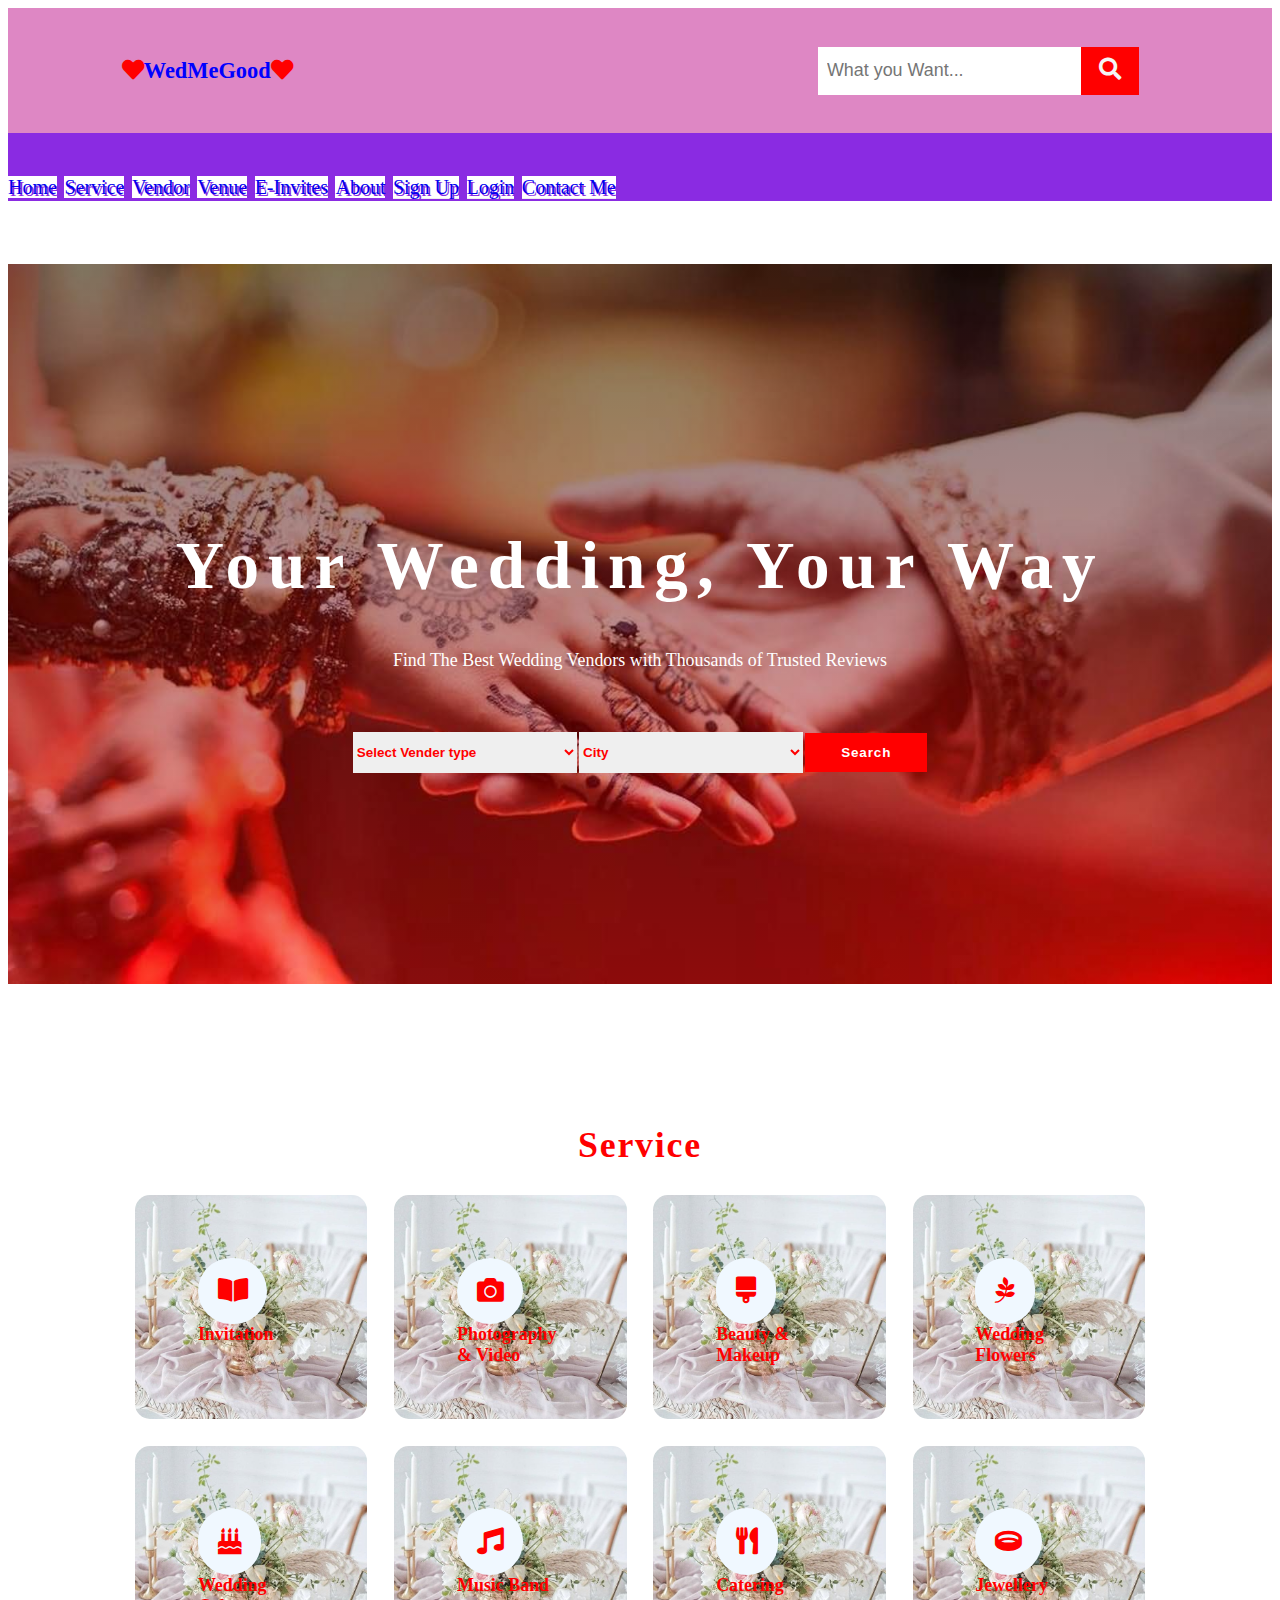
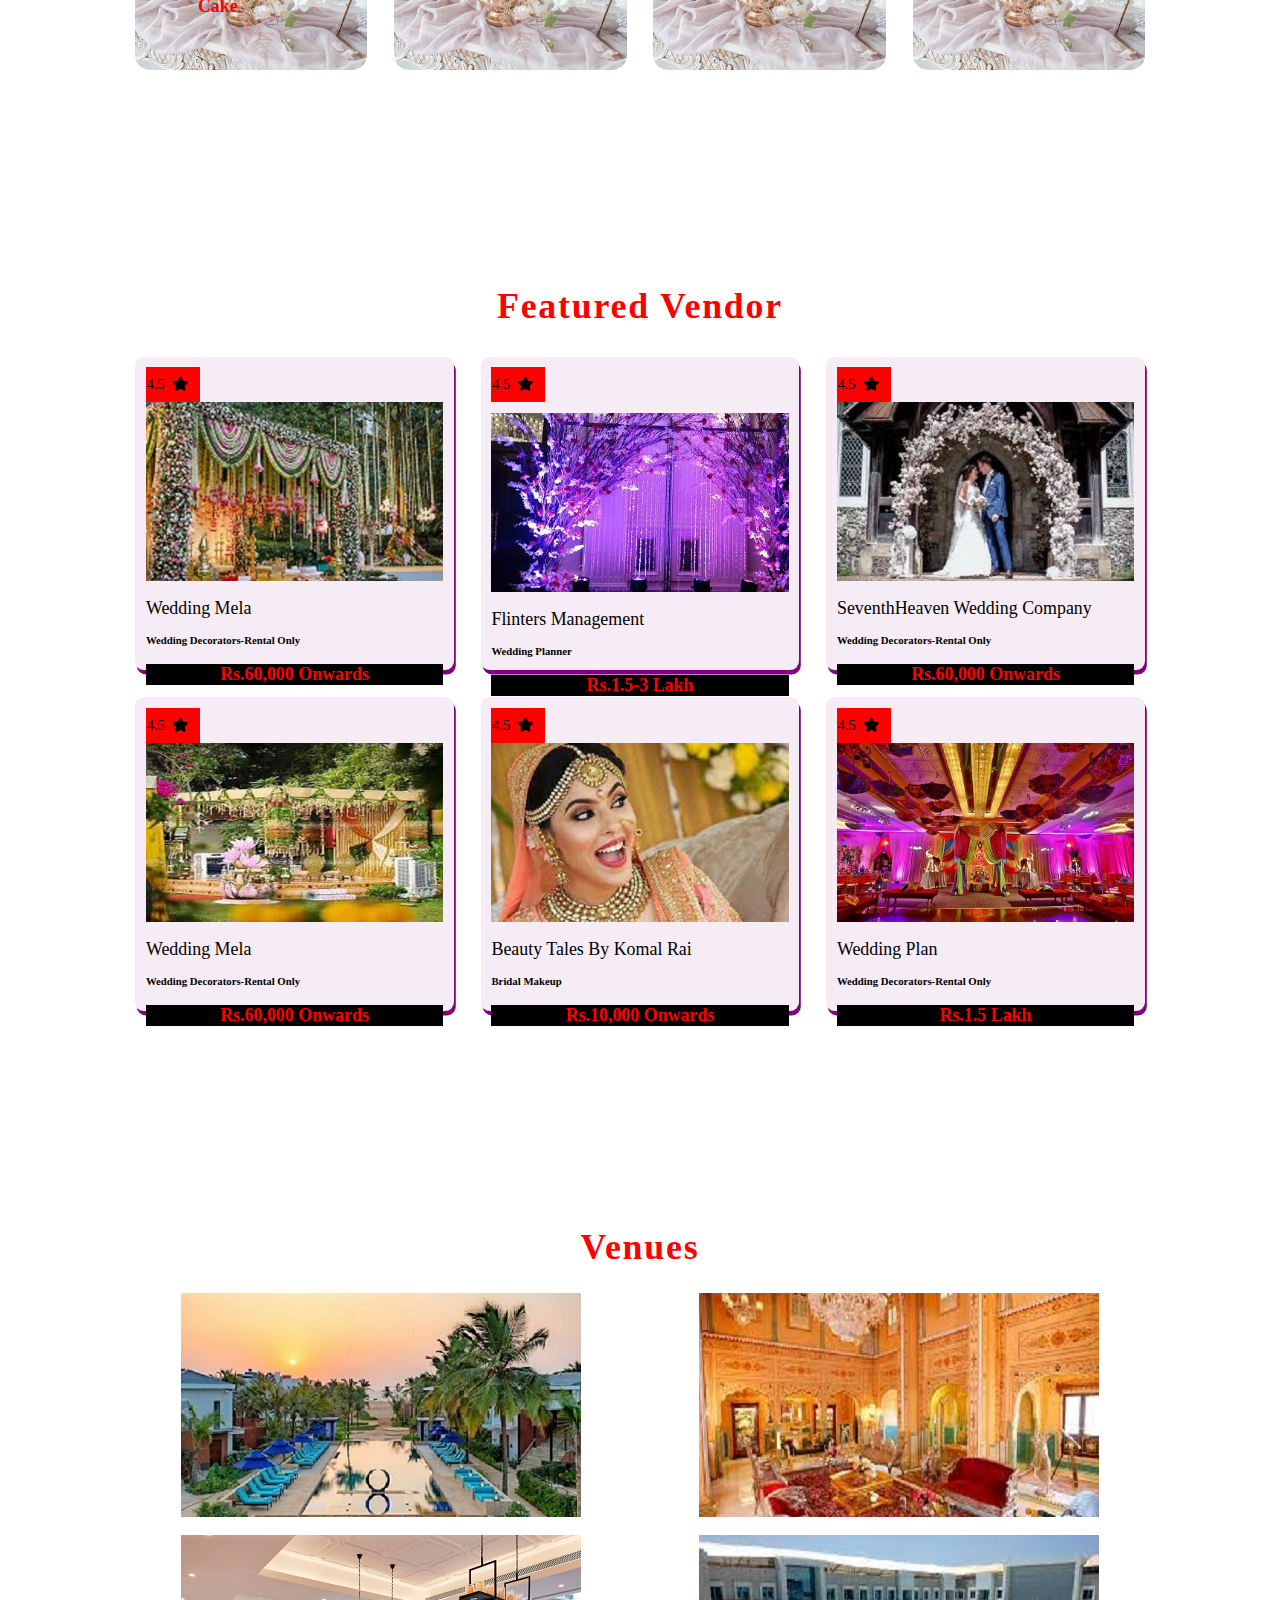
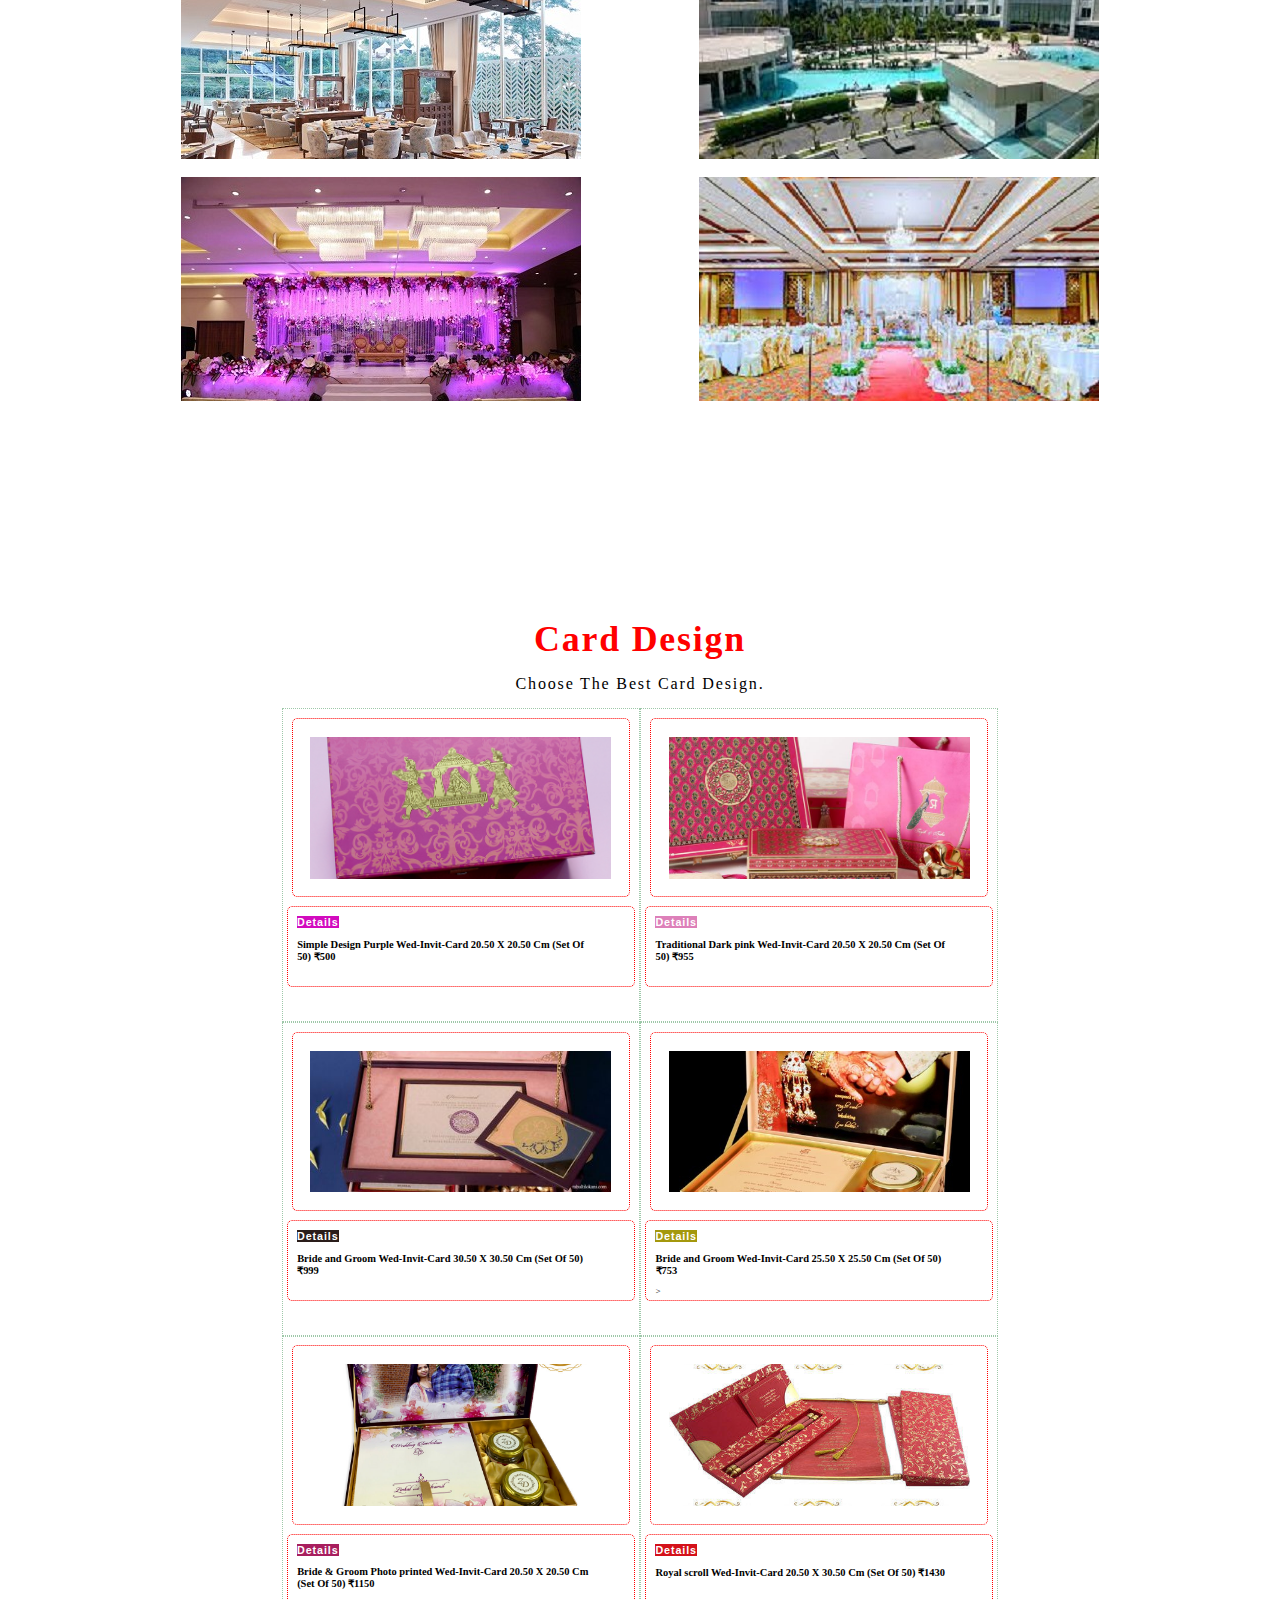
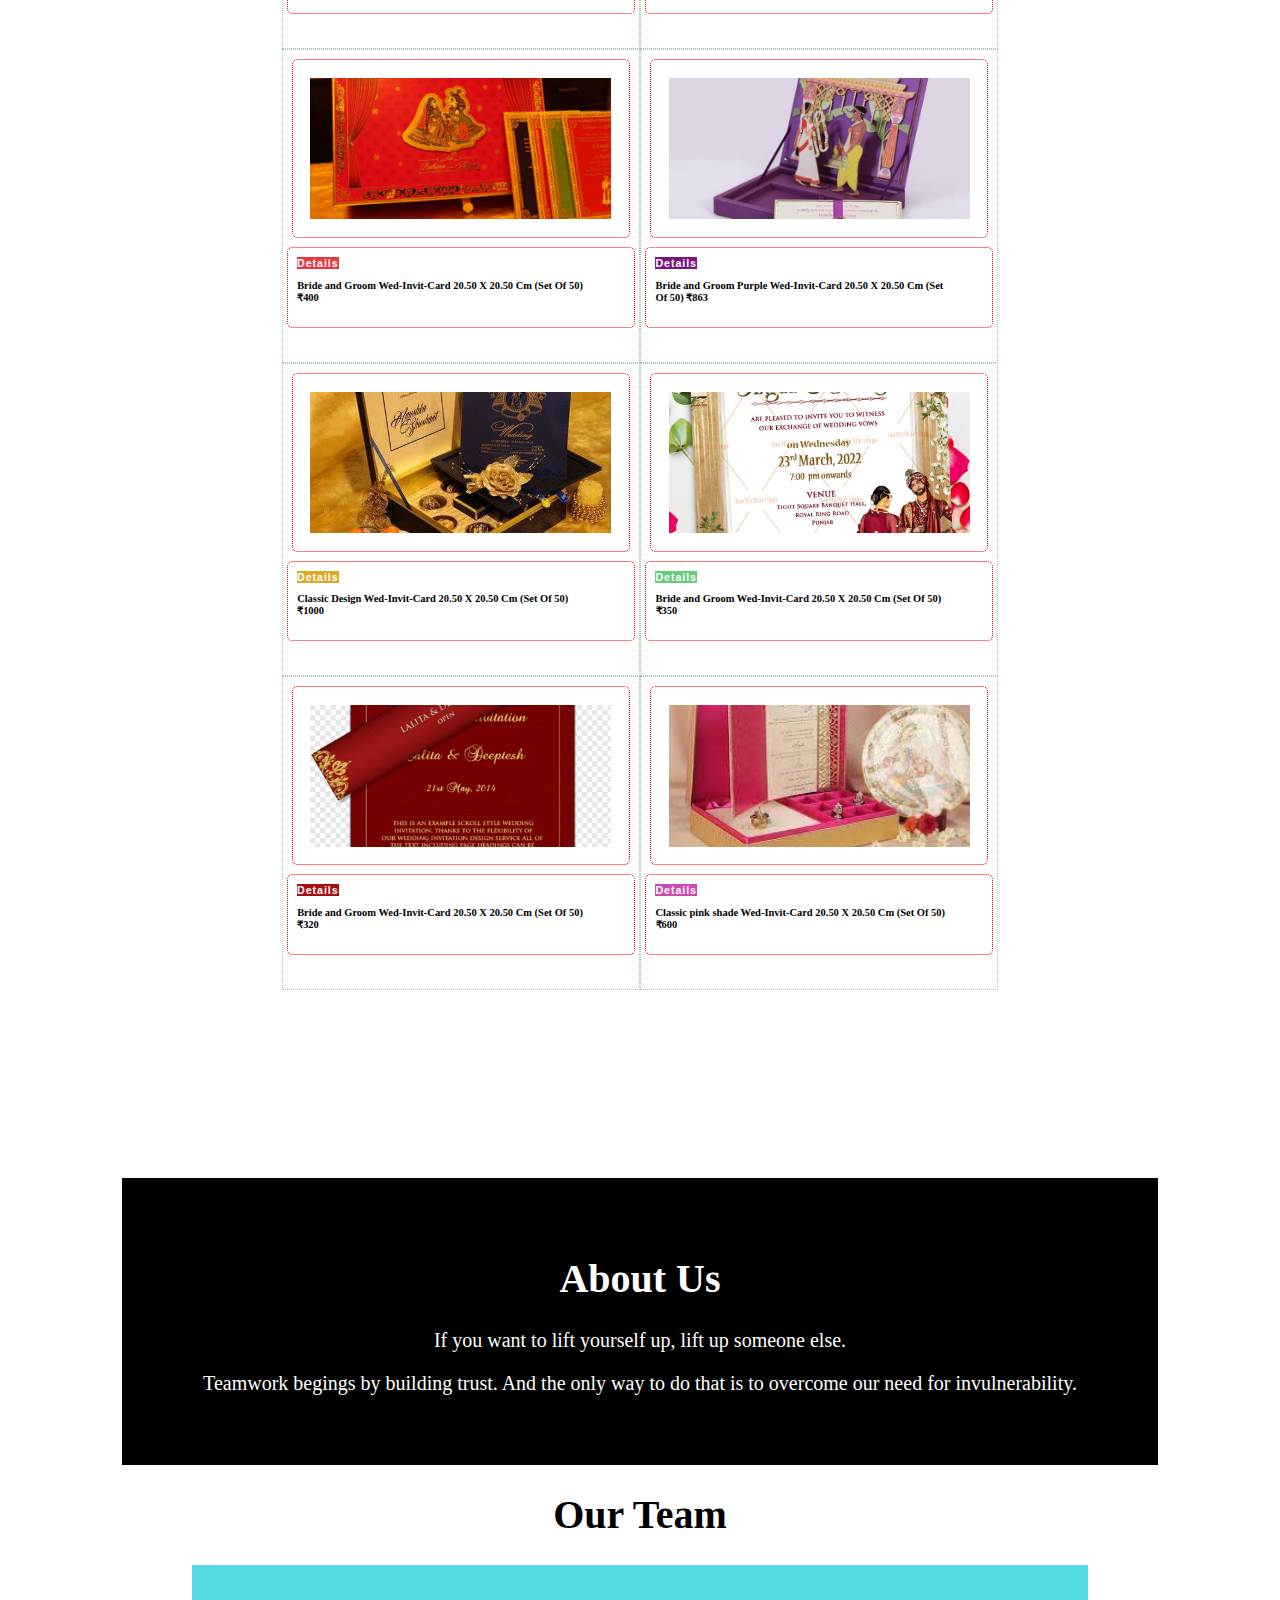
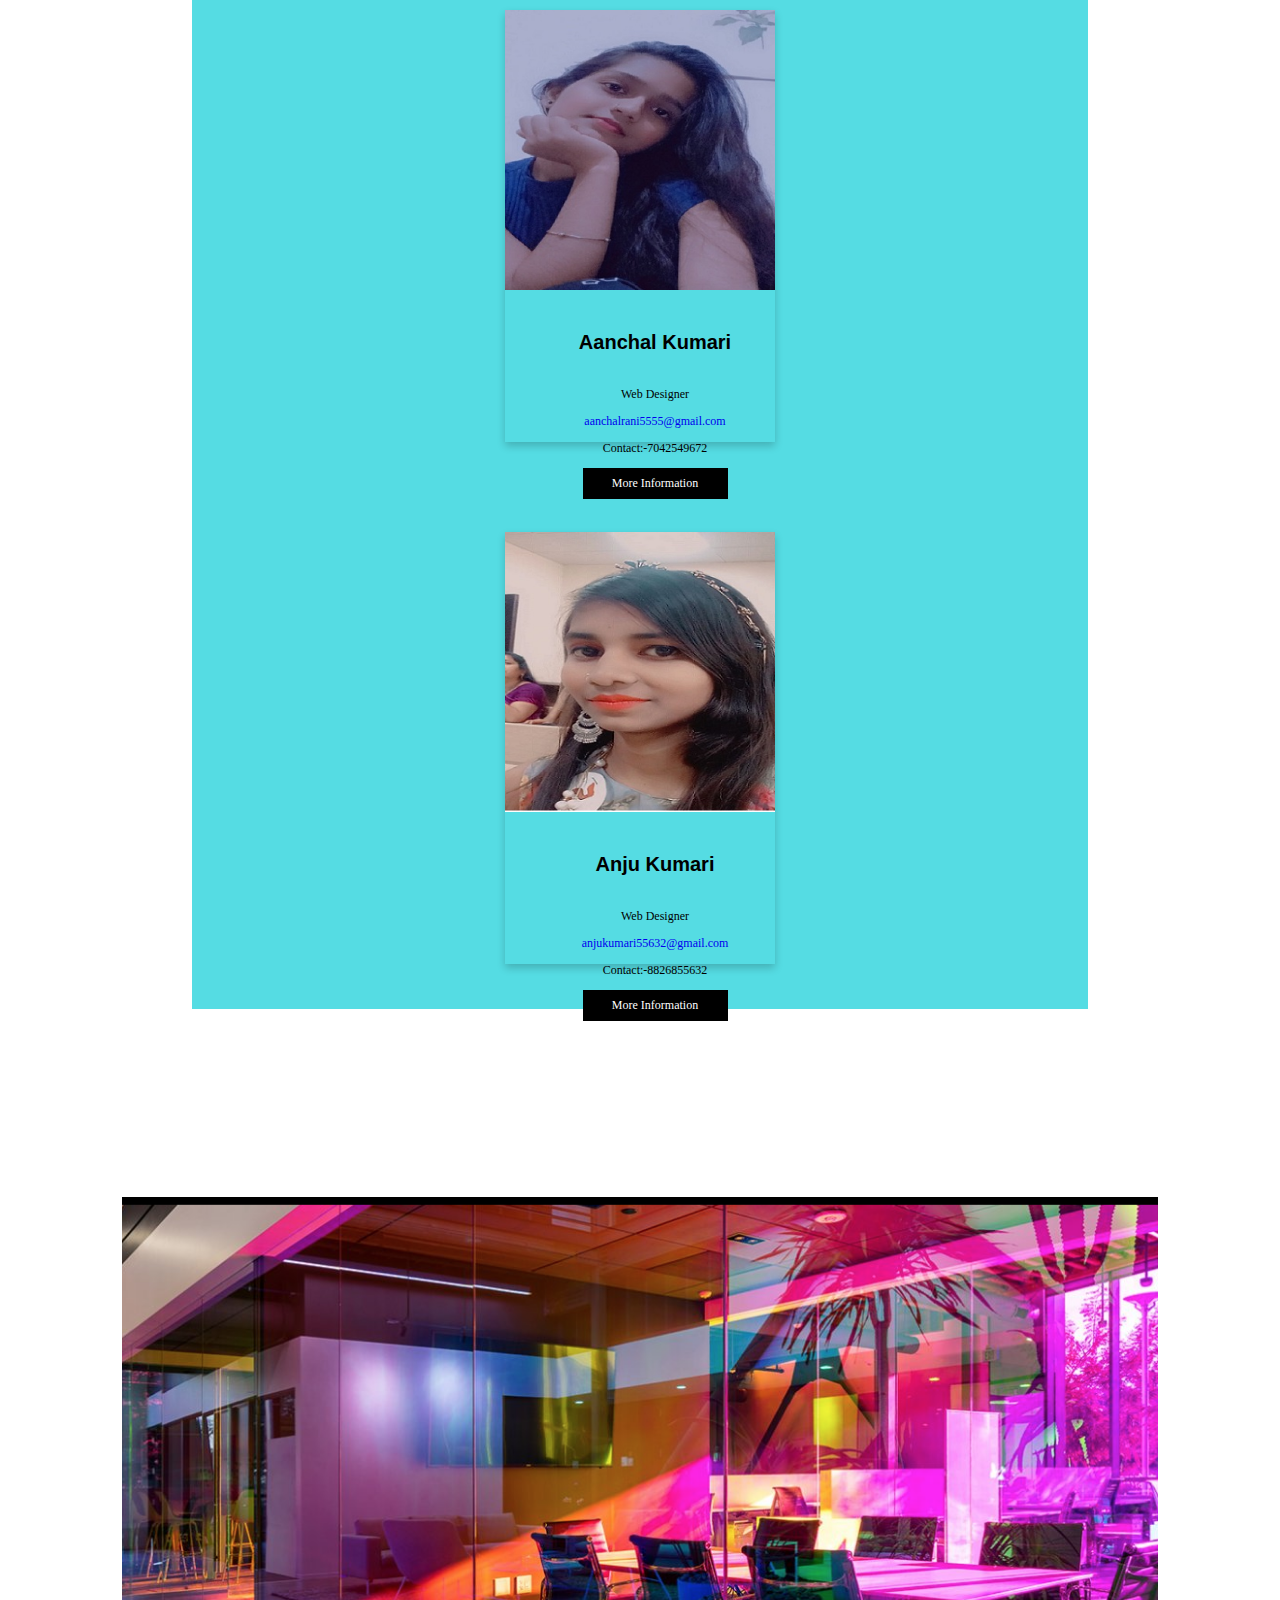
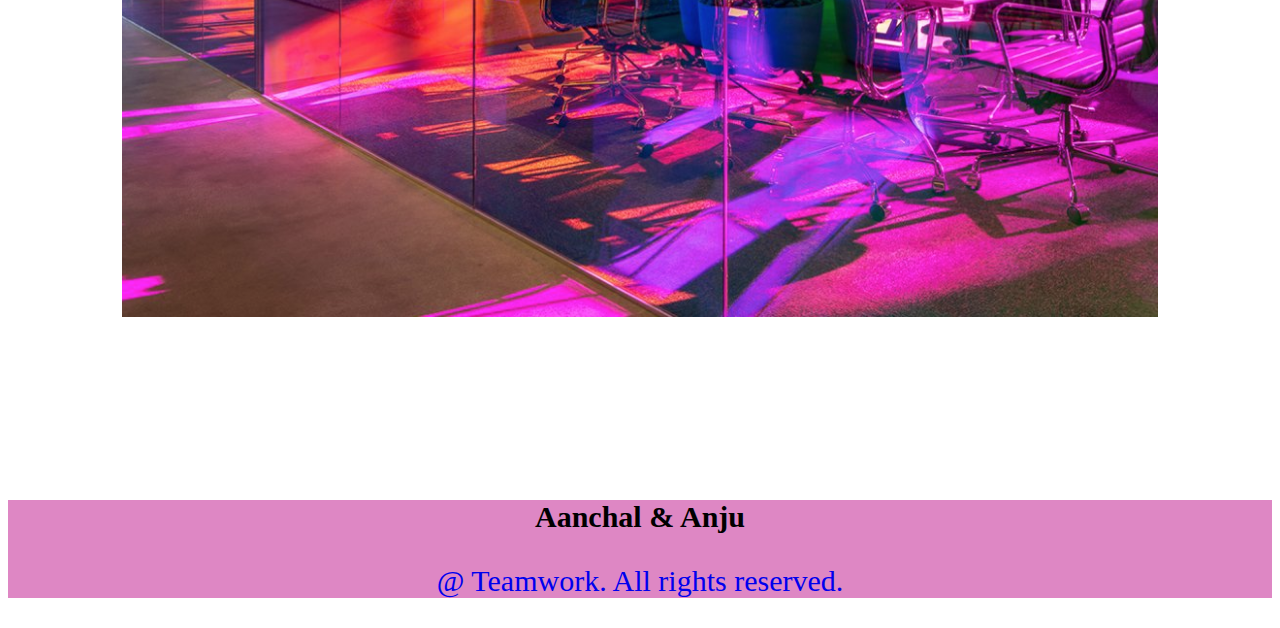
<file: index.html>
<!DOCTYPE html>
<html>
<head>
<meta charset="UTF-8">
<meta http-equiv="X-UA-Compatible" content="IE-edge">
<meta name="viewport" content="width-device-width, initial-scale=1.0">
<link rel="stylesheet" href="https://cdnjs.cloudflare.com/ajax/libs/font-awesome/5.15.4/css/all.min.css">
<link rel="stylesheet" href="style.css">
<link href="https://cdn.jsdelivr.net/npm/bootstrap@5.3.0-alpha1/dist/css/bootstrap.min.css" rel="stylesheet" integrity="sha384-GLhlTQ8iRABdZLl6O3oVMWSktQOp6b7In1Zl3/Jr59b6EGGoI1aFkw7cmDA6j6gD" crossorigin="anonymous">
    <script src="https://cdn.jsdelivr.net/npm/bootstrap@5.3.0-alpha1/dist/js/bootstrap.bundle.min.js" integrity="sha384-w76AqPfDkMBDXo30jS1Sgez6pr3x5MlQ1ZAGC+nuZB+EYdgRZgiwxhTBTkF7CXvN" crossorigin="anonymous"></script>
    <script type="text/javascript" scr="index.js"> </script>
    <title>Wedding Planner Website</title>
<script src="https://code.jquery.com/jquery-3.6.0.min.js"></script>

  <script>
   $(document).ready(function(){
 $("#btn10").click(function(){
 $("div.d1").toggle(1500);
 });
 
 $("#btn11").click(function(){
 $("div.d2").toggle(1500);
 });

 $("#btn12").click(function(){
 $("div.d3").toggle(1500);
 });

 $("#btn13").click(function(){
 $("div.d4").toggle(1500);
 });

 $("#btn14").click(function(){
 $("div.d5").toggle(1500);
 });

 $("#btn15").click(function(){
 $("div.d6").toggle(1500);
 });

 $("#btn16").click(function(){
 $("div.d7").toggle(1500);
 });

 $("#btn17").click(function(){
 $("div.d8").toggle(1500);
 });

 $("#btn18").click(function(){
 $("div.d9").toggle(1500);
 });

 $("#btn19").click(function(){
 $("div.d10").toggle(1500);
 });

 $("#btn20").click(function(){
 $("div.d11").toggle(1500);
 });

 $("#btn21").click(function(){
 $("div.d12").toggle(1500);
 });

});
  </script>
</head>
<body>
<header>
<div class="head">
<a href="" class="logo"><i class="fas fa-heart"></i>Wed<span>Me</span>Good<i class="fas fa-heart"></i></a>
<form action="" class="SearchBox">
  <input type="text" id="Search" placeholder="What you Want...">
  <label for="Search" class="fas fa-search"></label>
  </form>
  </div>
</header>
  <!---<div class="MainHeader">
    <div id="MenuBtn" class="fas fa-bars"></div>-->
     <nav class="navbar">
      <div class="container-fluid">
        <button class="navbar-toggler" type="button" data-bs-toggle="collapse" data-bs-target="#navbarNavAltMarkup" aria-controls="navbarNavAltMarkup" aria-expanded="false" aria-label="Toggle navigation">
        <span class="navbar-toggler-icon"></span>
        </button>
        <div class="collapse navbar-collapse" id="navbarNavAltMarkup">
        <div class="navbar-nav">
        <a class="nav-link" href="#home">Home</a>
        <a class="nav-link" href="#service">Service</a>
        <a class="nav-link" href="#vendor">Vendor</a>
        <a class="nav-link" href="#venue">Venue</a>
        <a class="nav-link" href="#invite">E-Invites</a>
        <a class="nav-link" href="#about">About</a>
        <button><a class="nav-link" href="sign.html">Sign Up</a></button>
        <button><a class="nav-link" href="login.html">Login</a></button>
        <button><a class="nav-link" href="#contact">Contact Me</a></button>
      </div>
      </div>
      </div>
     </nav>

<!-- <nav class="navbar">
<a href="#home">Home</a>
<a href="#service">Service</a>
<a href="#vendor">Vendor</a>
<a href="#venue">Venue</a>
<a href="#invite">E-Invites</a>
<a href="#about">About Us</a>
</nav>
<div id="menu-bar"><i class="fas fa-bars"></i></div> -->

<!----------------------------------------------------home--------------------------------------->
<section id="home" class="home" home>  
<form action="https://www.wedmegood.com/vendors/delhi-ncr/planners/">
<div class="search-box">
<h1>Your Wedding, Your Way</h1>
<p>Find The Best Wedding Vendors with Thousands of Trusted Reviews</p>
<select type="text" class="search-field">
<option disabled selected>Select Vender type</option>
<option value="family Makeup">Family Makeup</option>
<option value="Bridal Makeup">Bridal Makeup</option>
<option value="Groom Wear">Groom Wear</option>
<option value="Wdding Venues">Wedding Venue</option>
<option value="Wedding">Wedding</option>
</select>
<select type="text" class="search-field">
<option disabled selected>City</option>
<option value="Anand">Anand</option>
<option value="Ahemdabad">Ahemdabad</option>
<option value="Mumbai">Mumbai</option>
<option value="Baroda">Baroda</option>
<option value="Goa">Goa</option>
<option value="Gujrat">Gujrat</option>
</select>
<button class="btn2">Search</button>
</select>
</div>
</form>
</section>
<!---------------Services------------>

<section class="service" id="service">
    <div class="title">
        <h1><span>Service</span></h1>
    </div>
    <div class="services-row">
        <div class="services-col">
        <i onmouseover="bigi(this)" onmouseout="normali(this)" class="fas fa-book-open"></i>
        <a href="invitation.html">Invitation</a>
    </div>
    <div class="services-col">
            <i onmouseover="bigi(this)" onmouseout="normali(this)" class="fas fa-camera"></i>
            <a href="photo.html">Photography & Video</a>
            
        </div>    
        <div class="services-col">
                <i onmouseover="bigi(this)" onmouseout="normali(this)" class="fas fa-brush"></i>
                <a href="beauty.html">Beauty & Makeup</a>
                
            </div>           
                <div class="services-col">
                    <i onmouseover="bigi(this)" onmouseout="normali(this)" class="fab fa-pagelines"></i>
                    <a href="flower.html">Wedding Flowers</a>
                    
                </div>    
                <div class="services-col">
                        <i onmouseover="bigi(this)" onmouseout="normali(this)" class="fas fa-birthday-cake"></i>
                        <a href="cake.html">Wedding Cake</a>
                        
                    </div>   
                    <div class="services-col">
                            <i onmouseover="bigi(this)" onmouseout="normali(this)" class="fas fa-music"></i>
                            <a href="music.html">Music Band</a>
                            
                        </div>    
                        <div class="services-col">
                                <i onmouseover="bigi(this)" onmouseout="normali(this)" class="fas fa-utensils"></i>
                                <a href="catering.html">Catering</a>
      
                            </div>    
                            <div class="services-col">
                                    <i onmouseover="bigi(this)" onmouseout="normali(this)" class="fas fa-ring"></i>
                                    <a href="jewellery.html">Jewellery</a>
                                    
                                </div>   
                                <script>
                                  function bigi(x) {
                                    x.style.height = "100px";
                                    x.style.width = "100px";
                                  }
                                  
                                  function normali(x) {
                                    x.style.height = "64px";
                                    x.style.width = "64px";
                                  }
                                  </script>
    </div>
</section>
	<!----Vendor--->							
    <section class="vendor" id="vendor">
        <div class="title">
        <h1><span>Featured Vendor</span></h1>
        </div>
        <div class="vendor-list">           
             <div class="vendor-row">            
                <div class="rate">4.5&nbsp; <i class="fas fa-star"></i></div>
                 <img src="images/W.jpg" alt="">
                 <h2>Wedding Mela</h2>
                <p>Wedding Decorators-Rental Only</p>
             <h3>Rs.60,000 Onwards</h3>
            </div>
             <div class="vendor-row">
                    <div class="rate">4.5&nbsp; <i class="fas fa-star"></i></div>
                        <p class="img"> <img src="images/A.jpeg" alt="" ></p> 
                            <h2>Flinters Management</h2>
                              <p>Wedding Planner</p>
                         <h3>Rs.1.5-3 Lakh</h3>
                    </div>	
                <div class="vendor-row">
        <div class="rate">4.5&nbsp; <i class="fas fa-star"></i></div>
        <img src="images/R.jfif" alt="">
        <h2>SeventhHeaven Wedding Company</h2>
        <p>Wedding Decorators-Rental Only</p>
        <h3>Rs.60,000 Onwards</h3>
        </div>
                <div class="vendor-row">
        <div class="rate">4.5&nbsp; <i class="fas fa-star"></i></div>
        <img src="images/M.jfif" alt="">
        <h2>Wedding Mela</h2>
        <p>Wedding Decorators-Rental Only</p>
        <h3>Rs.60,000 Onwards</h3>
        </div>
              <div class="vendor-row">
        <div class="rate">4.5&nbsp; <i class="fas fa-star"></i></div>
        <img src="images/F.jfif" alt="">
        <h2>Beauty Tales By Komal Rai</h2>
        <p>Bridal Makeup</p>
        <h3>Rs.10,000 Onwards</h3>
        </div>
             <div class="vendor-row">
        <div class="rate">4.5&nbsp; <i class="fas fa-star"></i></div>
        <img src="images/G.jpg" alt="">
        <h2>Wedding Plan</h2>
        <p>Wedding Decorators-Rental Only</p>
        <h3>Rs.1.5 Lakh</h3>
        </div>
        </div>
        </section>
<!---Venue----->
<section class="venue" id="venue">
    <div class="title">
    <h1><span>Venues</span></h1>
    <div class="venue-list">    
    <div class="venue-box">   
     <img src="images/Goa.jpg" alt="img">
    <div class="venue-info">  
    <h2>Goa</h2>
    <p>Azaya Beach resort, Goa</p>
    <button class="btn2">More Info</button>
    </div>
    </div>    
    <div class="venue-box">
    <img src="images/D.jfif" alt="img">
    <div class="venue-info">  
    <h2>Jaipur</h2>
    <p>The Raj Palace</p>
    <button class="btn2">More Info</button>
    </div>
    </div>    
    <div class="venue-box">
    <img src="images/C.jpeg" alt="img">
    <div class="venue-info">  
    <h2>Udaipur</h2>
    <p>Taj Aravalli Resort And Sapa</p>
    <button class="btn2">More Info</button>
    </div>
    </div>    
    <div class="venue-box">
     <img src="images/1.jfif" alt="img">
    <div class="venue-info">  
    <h2>Daman</h2>
    <p>The Deltin,Daman</p>
    <button class="btn2">More Info</button>
    </div>
    </div>    
    <div class="venue-box">
    <img src="images/2.jpeg" alt="img">
    <div class="venue-info">  
    <h2>Mumbai</h2>
    <p>Grand Baquet, Chembur</p>
    <button class="btn2">More Info</button>
    </div>
    </div>    
    <div class="venue-box">
    <img src="images/Y.jfif" alt="img">
    <div class="venue-info">  
    <h2>Thailand</h2>
    <p>Prince Palace Hotel</p>
    <button class="btn2">More Info</button>
    </div>
    </div>
    </div>
    </div>
    </section>
    <!---------E-invitation---------->
    <section class="invite" id="invite">
    <div class="title">
    <h1><span>Card Design</span></h1>
    <p>Choose The Best Card Design.</p>
    </div>
    <div class="invitation-row">
<div class="box">
    <div class="invitation-box">
      <img src="images/c.jpg" alt="">
    </div>
    <div class="btn-sh">
      <button id="btn10">Details</button> 
  <div class="d1" style="padding:0.1px;width:300px"><h3>Simple Design Purple Wed-Invit-Card 20.50 X 20.50 Cm (Set Of 50) ₹500</h3></div>
</div>  
</div>
<div class="box">
    <div class="invitation-box">
    <img src="images/e.jpg" alt="">
    </div>
    <div class="btn-sh">
      <button id="btn11">Details</button> 
  <div class="d2" style="padding:0.1px;width:300px"><h3>Traditional Dark pink Wed-Invit-Card 20.50 X 20.50 Cm (Set Of 50) ₹955</h3></div>
</div> 
</div> 
<div class="box">
    <div class="invitation-box">
    <img src="images/12.jpg" alt="">
    </div>
    <div class="btn-sh">
      <button id="btn12">Details</button> 
  <div class="d3" style="padding:0.1px;width:300px"><h3>Bride and Groom Wed-Invit-Card 30.50 X 30.50 Cm (Set Of 50) ₹999</h3></div>
</div> 
</div>
<div class="box">
    <div class="invitation-box">
    <img src="images/8.jpeg" alt="">
    </div>
    <div class="btn-sh">
      <button id="btn13">Details</button> 
  <div class="d4" style="padding:0.1px;width:300px"><h3>Bride and Groom Wed-Invit-Card 25.50 X 25.50 Cm (Set Of 50) ₹753</h3>></div>
</div> 
</div>
<div class="box"> 
    <div class="invitation-box">
    <img src="images/9.jpg" alt="">
    </div>
    <div class="btn-sh">
      <button id="btn14">Details</button> 
  <div class="d5" style="padding:0.1px;width:300px"><h3>Bride & Groom Photo printed Wed-Invit-Card 20.50 X 20.50 Cm (Set Of 50) ₹1150</h3></div>
</div>  
</div>
<div class="box">
    <div class="invitation-box">
    <img src="images/10.jpg" alt="">
    </div>
    <div class="btn-sh">
      <button id="btn15">Details</button> 
  <div class="d6" style="padding:0.1px;width:300px"><h3>Royal scroll Wed-Invit-Card 20.50 X 30.50 Cm (Set Of 50) ₹1430</h3></div>
</div> 
</div> 
<div class="box">
    <div class="invitation-box">
    <img src="images/11.jpg" alt="">
    </div>
    <div class="btn-sh">
      <button id="btn16">Details</button> 
  <div class="d7" style="padding:0.1px;width:300px"><h3>Bride and Groom Wed-Invit-Card 20.50 X 20.50 Cm (Set Of 50) ₹400</h3></div>
</div>
</div>
<div class="box">
    <div class="invitation-box">
    <img src="images/d.jpg" alt="">
    </div>
    <div class="btn-sh">
      <button id="btn17">Details</button> 
  <div class="d8" style="padding:0.1px;width:300px"><h3>Bride and Groom Purple Wed-Invit-Card 20.50 X 20.50 Cm (Set Of 50) ₹863</h3></div>
</div>  
</div>
<div class="box">
    <div class="invitation-box">
    <img src="images/13.jpg" alt="">
    </div>
    <div class="btn-sh">
      <button id="btn18">Details</button> 
  <div class="d9" style="padding:0.1px;width:300px"><h3>Classic Design Wed-Invit-Card 20.50 X 20.50 Cm (Set Of 50) ₹1000</h3></div>
</div>  
    </div>
<div class="box">
    <div class="invitation-box">
    <img src="images/15.jpg" alt="">
    </div>
    <div class="btn-sh">
      <button id="btn19">Details</button> 
  <div class="d10" style="padding:0.1px;width:300px"><h3>Bride and Groom Wed-Invit-Card 20.50 X 20.50 Cm (Set Of 50) ₹350</h3></div>
</div> 
</div>
<div class="box"> 
    <div class="invitation-box">
    <img src="images/20.jpg" alt="">
    </div>
    <div class="btn-sh">
      <button id="btn20">Details</button> 
  <div class="d11" style="padding:0.1px;width:300px"><h3>Bride and Groom Wed-Invit-Card 20.50 X 20.50 Cm (Set Of 50) ₹320</h3></div>
</div> 
</div> 
<div class="box">
    <div class="invitation-box">
    <img src="images/25.jfif" alt="">
    </div>
    <div class="btn-sh">
      <button id="btn21">Details</button> 
  <div class="d12" style="padding:0.1px;width:300px"><h3>Classic pink shade Wed-Invit-Card 20.50 X 20.50 Cm (Set Of 50) ₹600</h3></div>
</div>  
</div>
    
    </div>
    </section>
    
    

    <!-----about us---->
    <section class="about" id="about">
    <div class="about-section">
      <h1><span>About Us</span></h1>
      <p>If you want to lift yourself up, lift up someone else.</p>
      <p>Teamwork begings by building trust. And the only way to do that is to overcome our need for invulnerability.</p>
    </div>    
    <h1 class="a">Our Team</h1>
    <center>
    <div class="row row-cols-1 row-cols-2 g-2 team" style="max-width:100rem;">
      <div class="col">
        <div class="card">
          <img src="images/6.jpeg" class="card-img-top" alt="...">
          <div class="card-body">
            <h5 class="card-title">Aanchal Kumari</h5>
        
            <p class="card-text">Web Designer</p>
          <p class="card-text"><a href="aanchalrani5555@gmail.com">aanchalrani5555@gmail.com</a></p>
        <p class="card-text">Contact:-7042549672</p>
          <a href=https://aanchal5555.github.io/creative-cv/ class="btn btn-dark">More Information</a>
        </div>
        </div>
      </div>
      
      <div class="col">
        <div class="card">
          <img src="images/Anju.jpeg" class="card-img-top" alt="...">
          <div class="card-body">
            <h5 class="card-title">Anju Kumari</h5>
            <p class="card-text">Web Designer</p>
            <p class="card-text"><a href="anjukumari55632@gmail.com">anjukumari55632@gmail.com</a></p>
            <p class="card-text">Contact:-8826855632</p>
            <a href="https://anju2004.github.io/cv/" class="btn btn-dark">More Information</a>
          
          </div>
        </div>
      </div>
      </div>  
      </center> 
      </section>
      <!---contact us-->
      <section class="contact" id="contact">
      <div class="container">
      
        <div class="form">
          <div class="contact-info">
            <h3 class="title">Let's get in touch</h3>
            <p class="text">
              WedMeGood is an Indian Wedding Planning Website and app where you can find the best wedding vendors, with prices and reviews at the click of a button. 
            </p>
  
            <div class="info">
              <div class="information">
               
                <p>Nsti Noida</p>
              </div>
              <div class="information">
                
                <p>Wedmegood@gmail.com</p>
              </div>
              <div class="information">
                
                <p>123-456-789</p>
              </div>
            </div>
  
            <div class="social-media">
              <p>Connect with us :</p>
              <div class="social-icons">
                <a href="#">
                  <i class="fab fa-facebook-f"></i>
                </a>
                <a href="#">
                  <i class="fab fa-twitter"></i>
                </a>
                <a href="#">
                  <i class="fab fa-instagram"></i>
                </a>
                <a href="#">
                  <i class="fab fa-linkedin-in"></i>
                </a>
              </div><br>
              <div class="credit">Made with <span style="color:tomato">❤</span> by <a href="#">Wedmegood</a></div>
            </div>
          </div>
  
          <div class="contact-form">
            <span class="circle one"></span>
            <span class="circle two"></span>
  
            <form action="index.html" autocomplete="off">
              <h3 class="title">Contact us</h3>
              <div class="input-container">
                <input type="text" name="name" class="input" />
                <label for="">Username</label>
                <span>Username</span>
              </div>
              <div class="input-container">
                <input type="email" name="email" class="input" />
                <label for="">Email</label>
                <span>Email</span>
              </div>
              <div class="input-container">
                <input type="tel" name="phone" class="input" />
                <label for="">Phone</label>
                <span>Phone</span>
              </div>
              <div class="input-container textarea">
                <textarea name="message" class="input"></textarea>
                <label for="">Message</label>
                <span>Message</span>
              </div>
              <input type="submit" value="Send" class="btn5" />
            </form>
          </div>
        </div>
      </div>
  
    
    </section>
      <!----------------------------------footer--------------------------->
      <div class="card-text-center">
        <div class="card-body1">
          <h1 class="card-title1">Aanchal & Anju</h1>
          <p class="card-text"><a href="mailto:hege@example.com">@ Teamwork. All rights reserved.</a></p>
        </div>        
      </div>
  
    <!-- <footer class="footer">
      <p>Aanchal & Anju<br>
      <a href="mailto:hege@example.com">@ Teamwork. All rights reserved.</a></p>
    </footer> -->
          
    </body>
    </html>
</file>
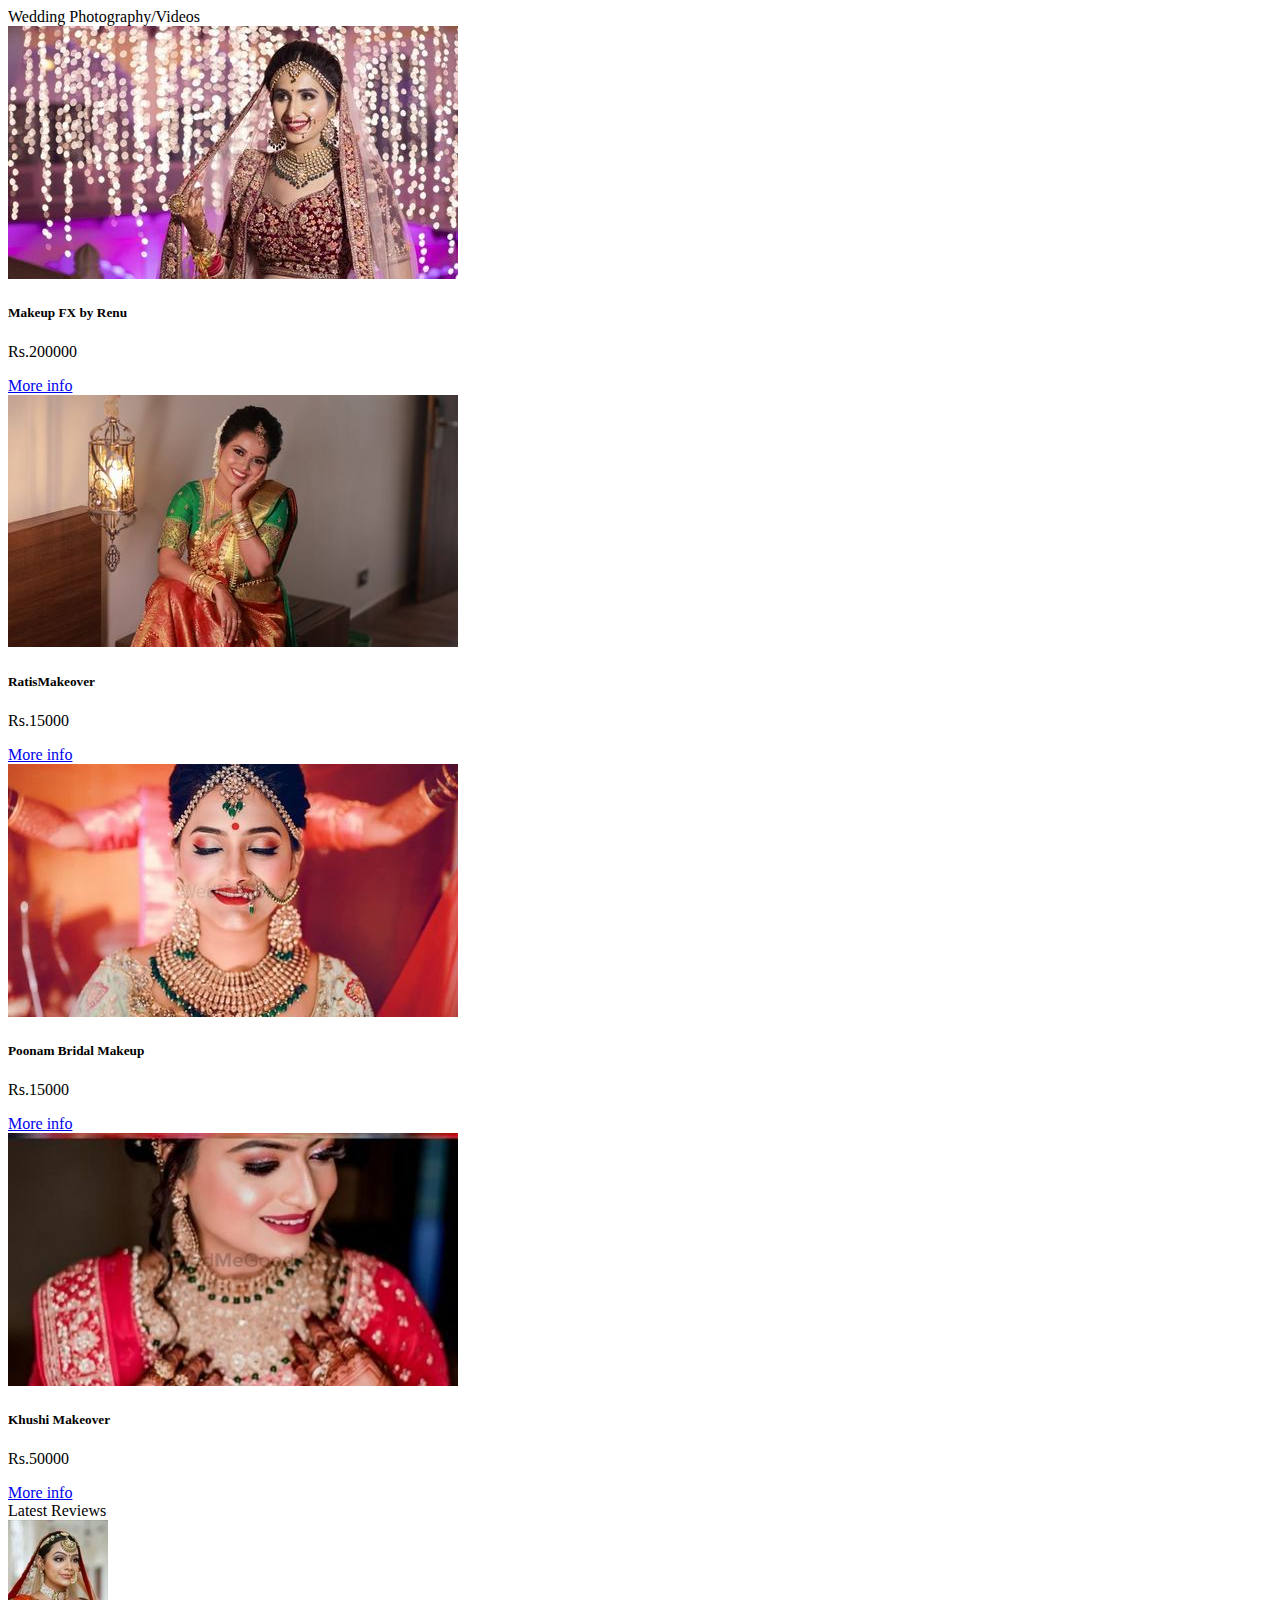
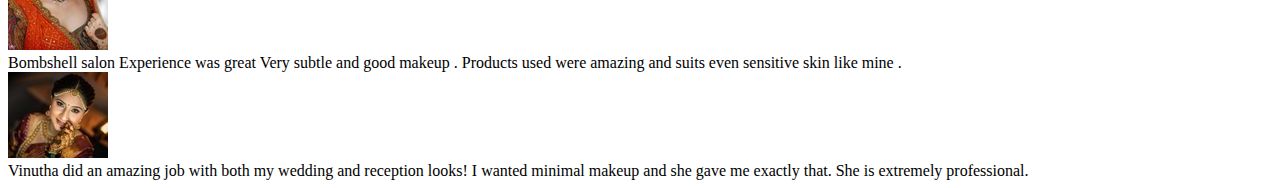
<file: beauty.html>
<!DOCTYPE html>
<html lang="en">
<head>
    <meta charset="UTF-8">
    <meta http-equiv="X-UA-Compatible" content="IE=edge">
    <meta name="viewport" content="width=device-width, initial-scale=1.0">
    <link href="https://cdn.jsdelivr.net/npm/bootstrap@5.3.0-alpha1/dist/css/bootstrap.min.css" rel="stylesheet" integrity="sha384-GLhlTQ8iRABdZLl6O3oVMWSktQOp6b7In1Zl3/Jr59b6EGGoI1aFkw7cmDA6j6gD" crossorigin="anonymous">
    <script src="https://cdn.jsdelivr.net/npm/bootstrap@5.3.0-alpha1/dist/js/bootstrap.bundle.min.js" integrity="sha384-w76AqPfDkMBDXo30jS1Sgez6pr3x5MlQ1ZAGC+nuZB+EYdgRZgiwxhTBTkF7CXvN" crossorigin="anonymous"></script>

    <title>Document</title>
</head>
<body>
  <div class="card border-success mb-3" style="max-width: 80rem;">
    <div class="card-header bg-transparent border-success p-3 mb-2 bg-primary-subtle text-emphasis-primary">Wedding Photography/Videos</div>
    <div class="row row-cols-1 row-cols-md-2 g-4">
        <div class="col">
          <div class="card">
            <img src="images/s9.webp" class="card-img-top" alt="...">
            <div class="card-body">
              <h5 class="card-title">Makeup FX by Renu</h5>
              <p class="card-text">Rs.200000</p>
              <a href="#" class="btn btn-info">More info</a>
            </div>
          </div>
        </div>
        <div class="col">
          <div class="card">
            <img src="images/s10.webp" class="card-img-top" alt="...">
            <div class="card-body">
              <h5 class="card-title">RatisMakeover</h5>
              <p class="card-text">Rs.15000</p>
              <a href="#" class="btn btn-info">More info</a>
            </div>
          </div>
        </div>
        <div class="col">
          <div class="card">
            <img src="images/s11.webp" class="card-img-top" alt="...">
            <div class="card-body">
              <h5 class="card-title">Poonam Bridal Makeup</h5>
              <p class="card-text">Rs.15000</p>
              <a href="#" class="btn btn-info">More info</a>
            </div>
          </div>
        </div>
        <div class="col">
          <div class="card">
            <img src="images/s12.webp" class="card-img-top" alt="...">
            <div class="card-body">
              <h5 class="card-title">Khushi Makeover</h5>
              <p class="card-text">Rs.50000</p>
              <a href="#" class="btn btn-info">More info</a>
            </div>
          </div>
        </div>
      </div>
      <div class="card-footer bg-transparent border-success p-3 mb-2 bg-primary-subtle text-emphasis-primary">Latest Reviews
      <div class="container text-center">
        <div class="row">
          <div class="col-4"><img src="images/r5.webp" alt="..."></div>
          <div class="col-8">Bombshell salon Experience was great Very subtle and good makeup . Products used were amazing and suits even sensitive skin like mine .</div>
        </div>
        <div class="row">
          <div class="col-4"><img src="images/r6.webp" alt="..."></div>
          <div class="col-8">Vinutha did an amazing job with both my wedding and reception looks! I wanted minimal makeup and she gave me exactly that. She is extremely professional.</div>
        </div>
      </div>
    </div>
</div>
</body>
</html>
</file>
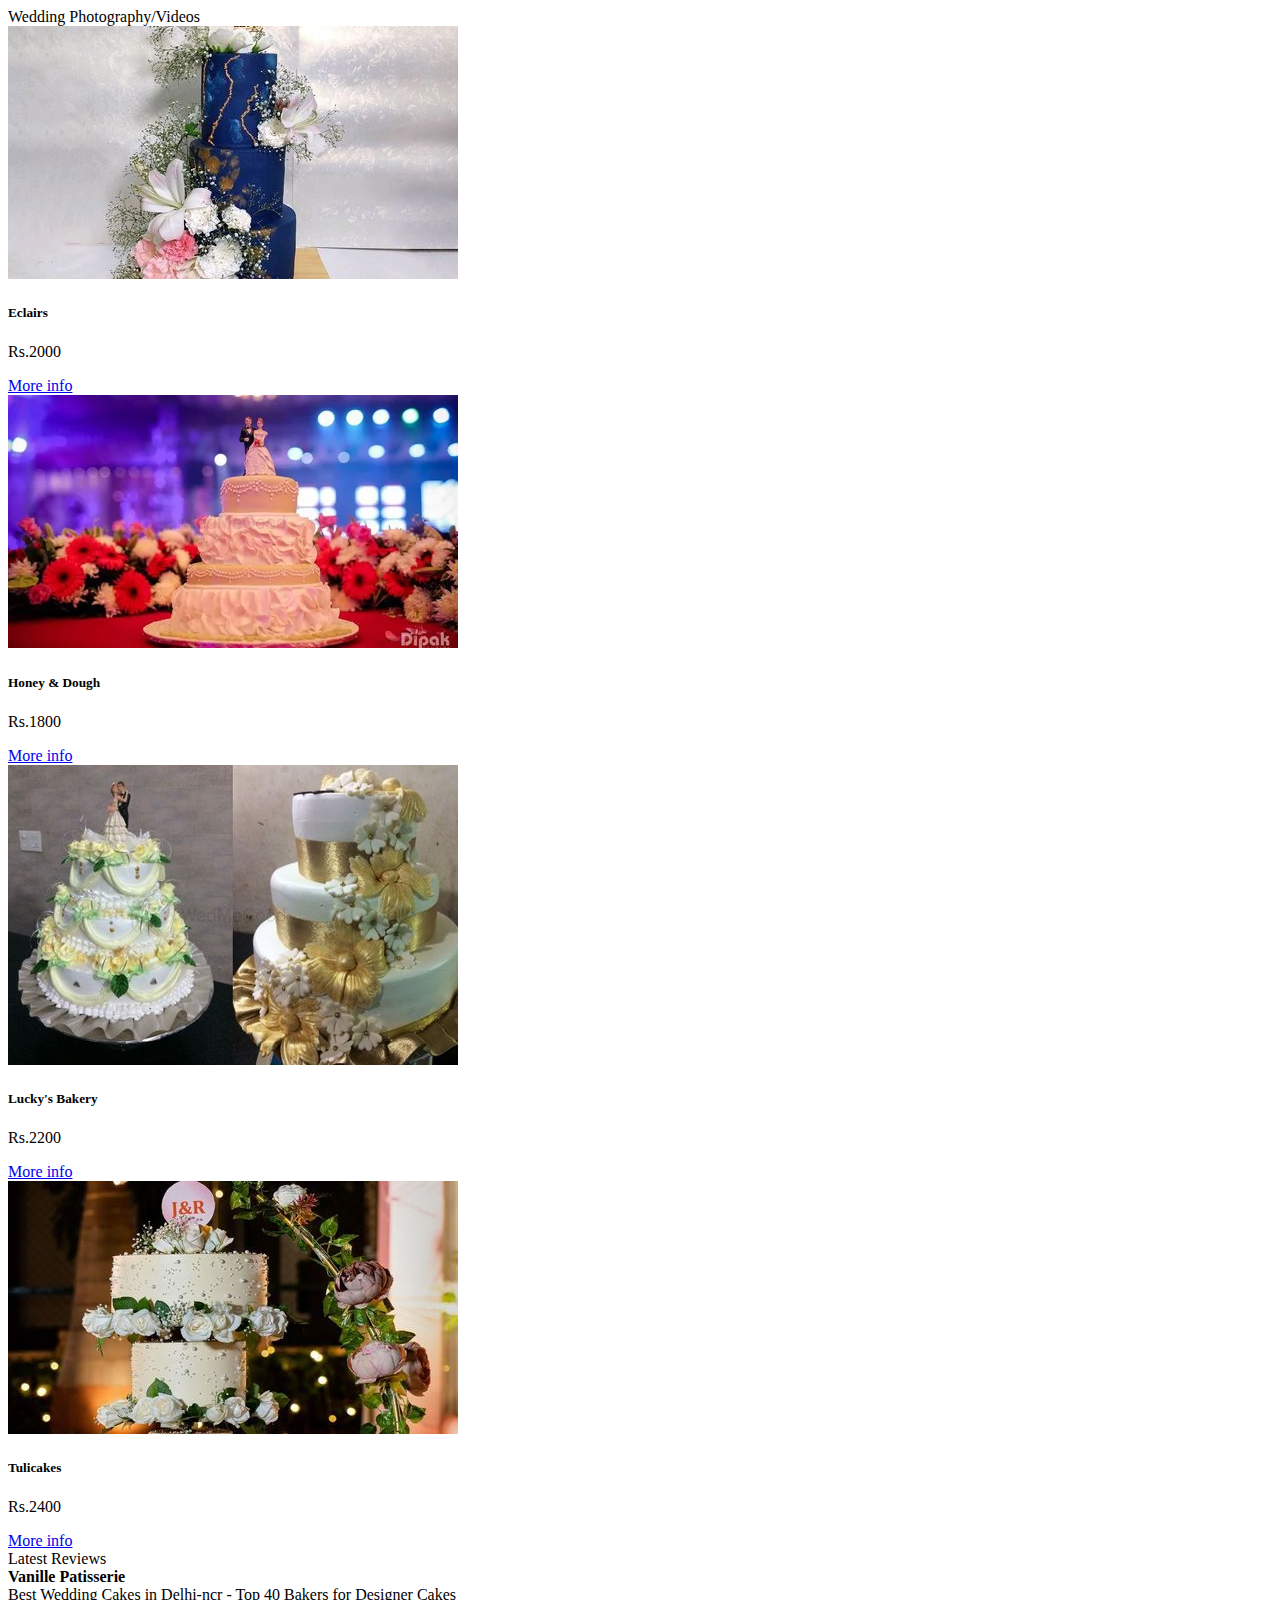
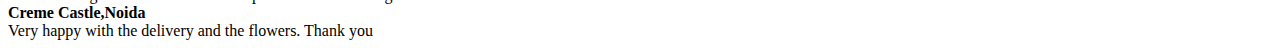
<file: cake.html>
<!DOCTYPE html>
<html lang="en">
<head>
    <meta charset="UTF-8">
    <meta http-equiv="X-UA-Compatible" content="IE=edge">
    <meta name="viewport" content="width=device-width, initial-scale=1.0">
    <link href="https://cdn.jsdelivr.net/npm/bootstrap@5.3.0-alpha1/dist/css/bootstrap.min.css" rel="stylesheet" integrity="sha384-GLhlTQ8iRABdZLl6O3oVMWSktQOp6b7In1Zl3/Jr59b6EGGoI1aFkw7cmDA6j6gD" crossorigin="anonymous">
    <script src="https://cdn.jsdelivr.net/npm/bootstrap@5.3.0-alpha1/dist/js/bootstrap.bundle.min.js" integrity="sha384-w76AqPfDkMBDXo30jS1Sgez6pr3x5MlQ1ZAGC+nuZB+EYdgRZgiwxhTBTkF7CXvN" crossorigin="anonymous"></script>

    <title>Document</title>
</head>
<body>
  <div class="card border-success mb-3" style="max-width: 80rem;">
    <div class="card-header bg-transparent border-success p-3 mb-2 bg-primary-subtle text-emphasis-primary">Wedding Photography/Videos</div>
    <div class="row row-cols-1 row-cols-md-2 g-4">
        <div class="col">
          <div class="card">
            <img src="images/s17.webp" class="card-img-top" alt="...">
            <div class="card-body">
              <h5 class="card-title">Eclairs</h5>
              <p class="card-text">Rs.2000</p>
              <a href="#" class="btn btn-info">More info</a>
            </div>
          </div>
        </div>
        <div class="col">
          <div class="card">
            <img src="images/s18.webp" class="card-img-top" alt="...">
            <div class="card-body">
              <h5 class="card-title">Honey & Dough</h5>
              <p class="card-text">Rs.1800</p>
              <a href="#" class="btn btn-info">More info</a>
            </div>
          </div>
        </div>
        <div class="col">
          <div class="card">
            <img src="images/s19.webp" class="card-img-top" alt="...">
            <div class="card-body">
              <h5 class="card-title">Lucky's Bakery</h5>
              <p class="card-text">Rs.2200</p>
              <a href="#" class="btn btn-info">More info</a>
            </div>
          </div>
        </div>
        <div class="col">
          <div class="card">
            <img src="images/s20.webp" class="card-img-top" alt="...">
            <div class="card-body">
              <h5 class="card-title">Tulicakes
              </h5>
              <p class="card-text">Rs.2400</p>
              <a href="#" class="btn btn-info">More info</a>
            </div>
          </div>
        </div>
      </div>
      <div class="card-footer bg-transparent border-success p-3 mb-2 bg-primary-subtle text-emphasis-primary">Latest Reviews
      <div class="container text-center">
        <div class="row">
          <div class="col-4"><b>Vanille Patisserie</b></div>
          <div class="col-8">Best Wedding Cakes in Delhi-ncr - Top 40 Bakers for Designer Cakes</div>
        </div>
        <div class="row">
          <div class="col-4"><b>Creme Castle,Noida</b></div>
          <div class="col-8">Very happy with the delivery and the flowers. Thank you</div>
        </div>
      </div>
    </div>
</div>
</body>
</html>
</file>
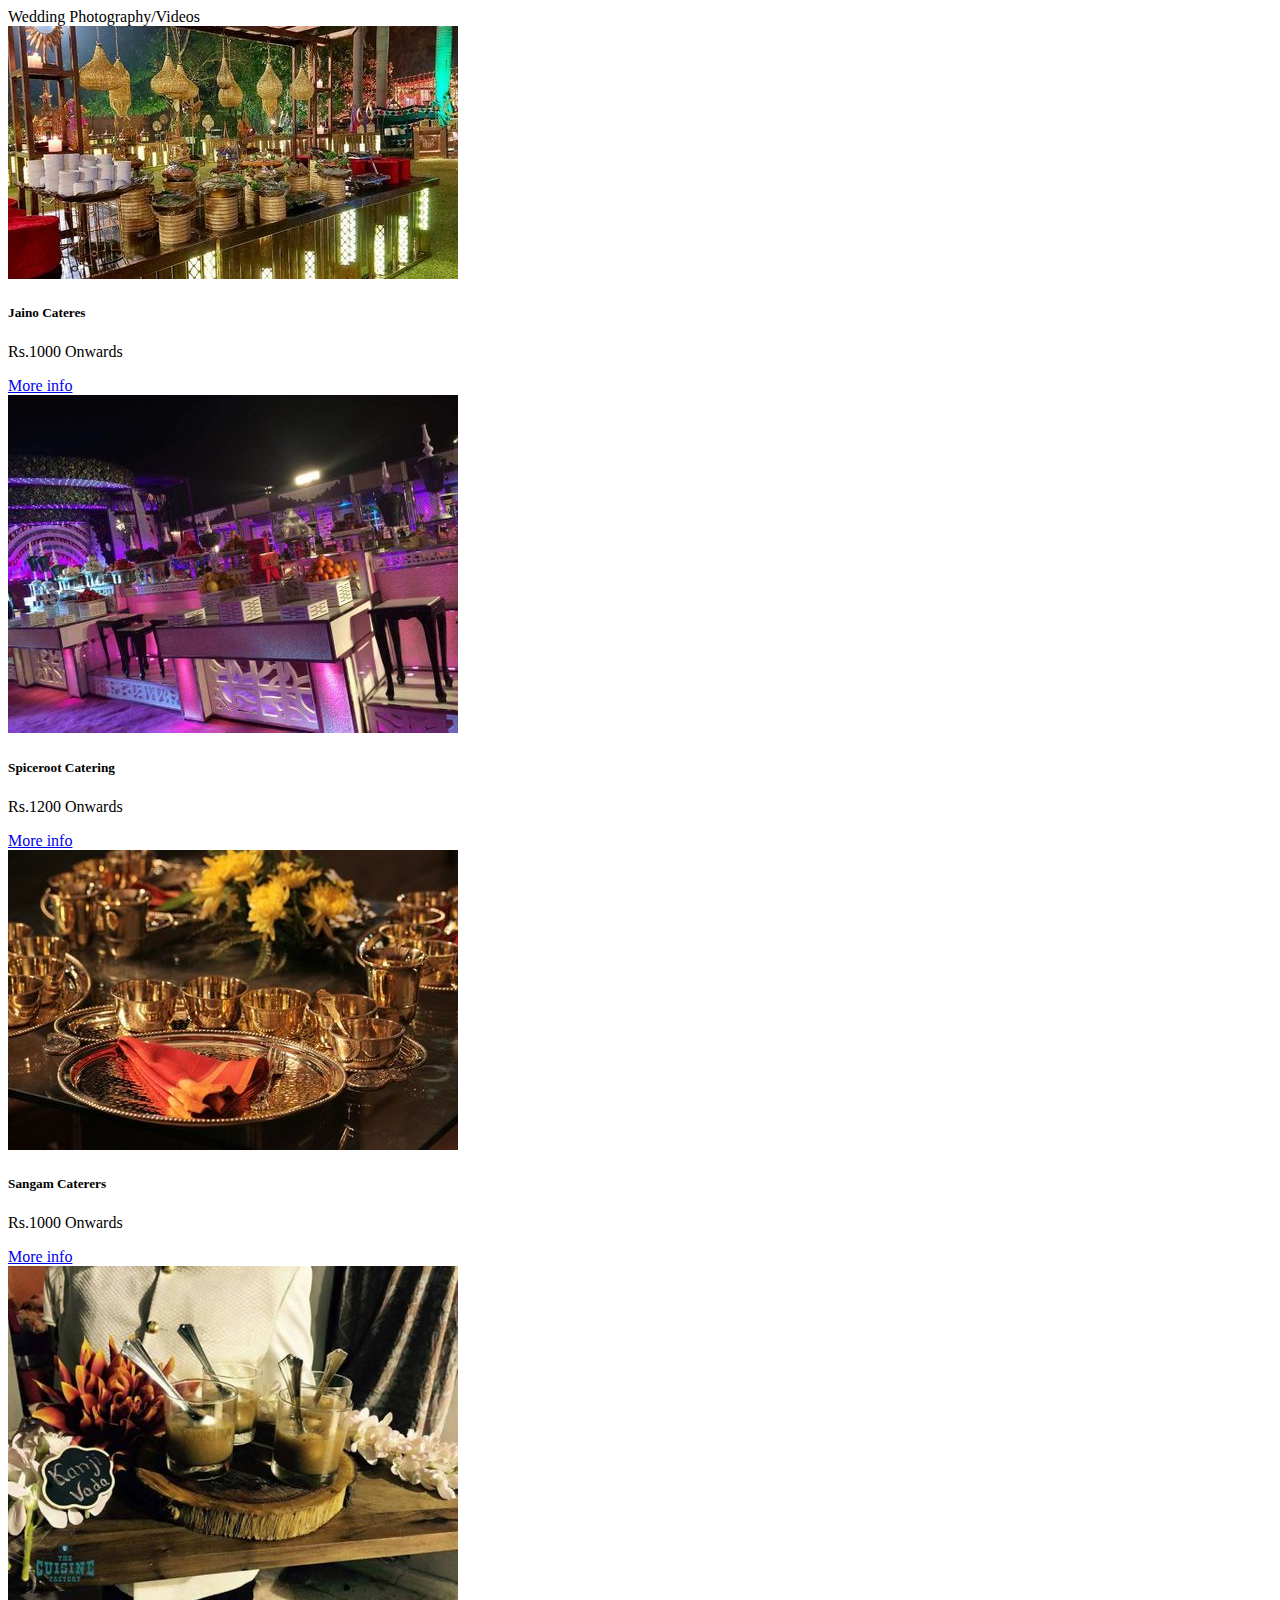
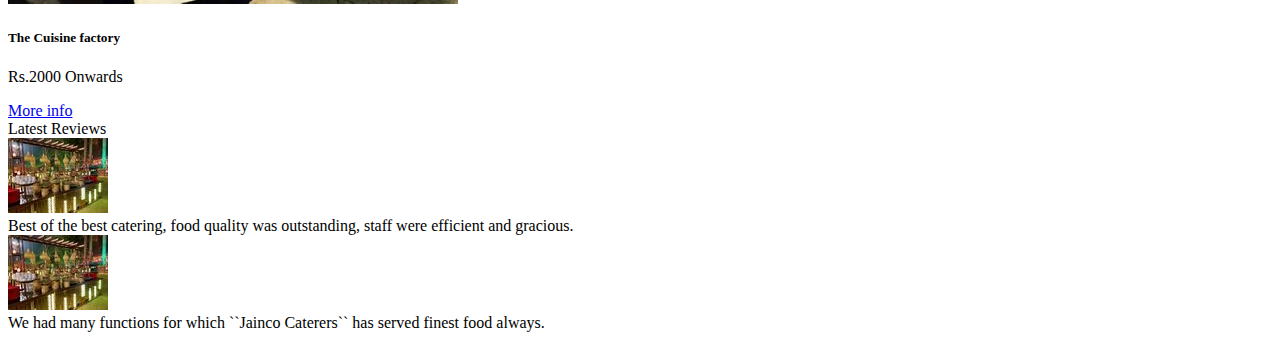
<file: catering.html>
<!DOCTYPE html>
<html lang="en">
<head>
    <meta charset="UTF-8">
    <meta http-equiv="X-UA-Compatible" content="IE=edge">
    <meta name="viewport" content="width=device-width, initial-scale=1.0">
    <link href="https://cdn.jsdelivr.net/npm/bootstrap@5.3.0-alpha1/dist/css/bootstrap.min.css" rel="stylesheet" integrity="sha384-GLhlTQ8iRABdZLl6O3oVMWSktQOp6b7In1Zl3/Jr59b6EGGoI1aFkw7cmDA6j6gD" crossorigin="anonymous">
    <script src="https://cdn.jsdelivr.net/npm/bootstrap@5.3.0-alpha1/dist/js/bootstrap.bundle.min.js" integrity="sha384-w76AqPfDkMBDXo30jS1Sgez6pr3x5MlQ1ZAGC+nuZB+EYdgRZgiwxhTBTkF7CXvN" crossorigin="anonymous"></script>

    <title>Document</title>
</head>
<body>
  <div class="card border-success mb-3" style="max-width: 80rem;">
    <div class="card-header bg-transparent border-success p-3 mb-2 bg-primary-subtle text-emphasis-primary">Wedding Photography/Videos</div>
    <div class="row row-cols-1 row-cols-md-2 g-4">
        <div class="col">
          <div class="card">
            <img src="images/s25.webp" class="card-img-top" alt="...">
            <div class="card-body">
              <h5 class="card-title">Jaino Cateres</h5>
              <p class="card-text">Rs.1000 Onwards</p>
              <a href="#" class="btn btn-info">More info</a>
            </div>
          </div>
        </div>
        <div class="col">
          <div class="card">
            <img src="images/s26.webp" class="card-img-top" alt="...">
            <div class="card-body">
              <h5 class="card-title">Spiceroot Catering</h5>
              <p class="card-text">Rs.1200 Onwards</p>
              <a href="#" class="btn btn-info">More info</a>
            </div>
          </div>
        </div>
        <div class="col">
          <div class="card">
            <img src="images/s27.webp" class="card-img-top" alt="...">
            <div class="card-body">
              <h5 class="card-title">Sangam Caterers</h5>
              <p class="card-text">Rs.1000 Onwards</p>
              <a href="#" class="btn btn-info">More info</a>
            </div>
          </div>
        </div>
        <div class="col">
          <div class="card">
            <img src="images/s28.webp" class="card-img-top" alt="...">
            <div class="card-body">
              <h5 class="card-title">The Cuisine factory</h5>
              <p class="card-text">Rs.2000 Onwards</p>
              <a href="#" class="btn btn-info">More info</a>
            </div>
          </div>
        </div>
      </div>
      <div class="card-footer bg-transparent border-success p-3 mb-2 bg-primary-subtle text-emphasis-primary">Latest Reviews
      <div class="container text-center">
        <div class="row">
          <div class="col-4"><img src="images/r7.webp"></div>
          <div class="col-8">Best of the best catering, food quality was outstanding, staff were efficient and gracious.</div>
        </div>
        <div class="row">
          <div class="col-4"><img src="images/r7.webp"></div>
          <div class="col-8">We had many functions for which ``Jainco Caterers`` has served finest food always.</div>
        </div>
      </div>
    </div>
</div>
</body>
</html>
</file>
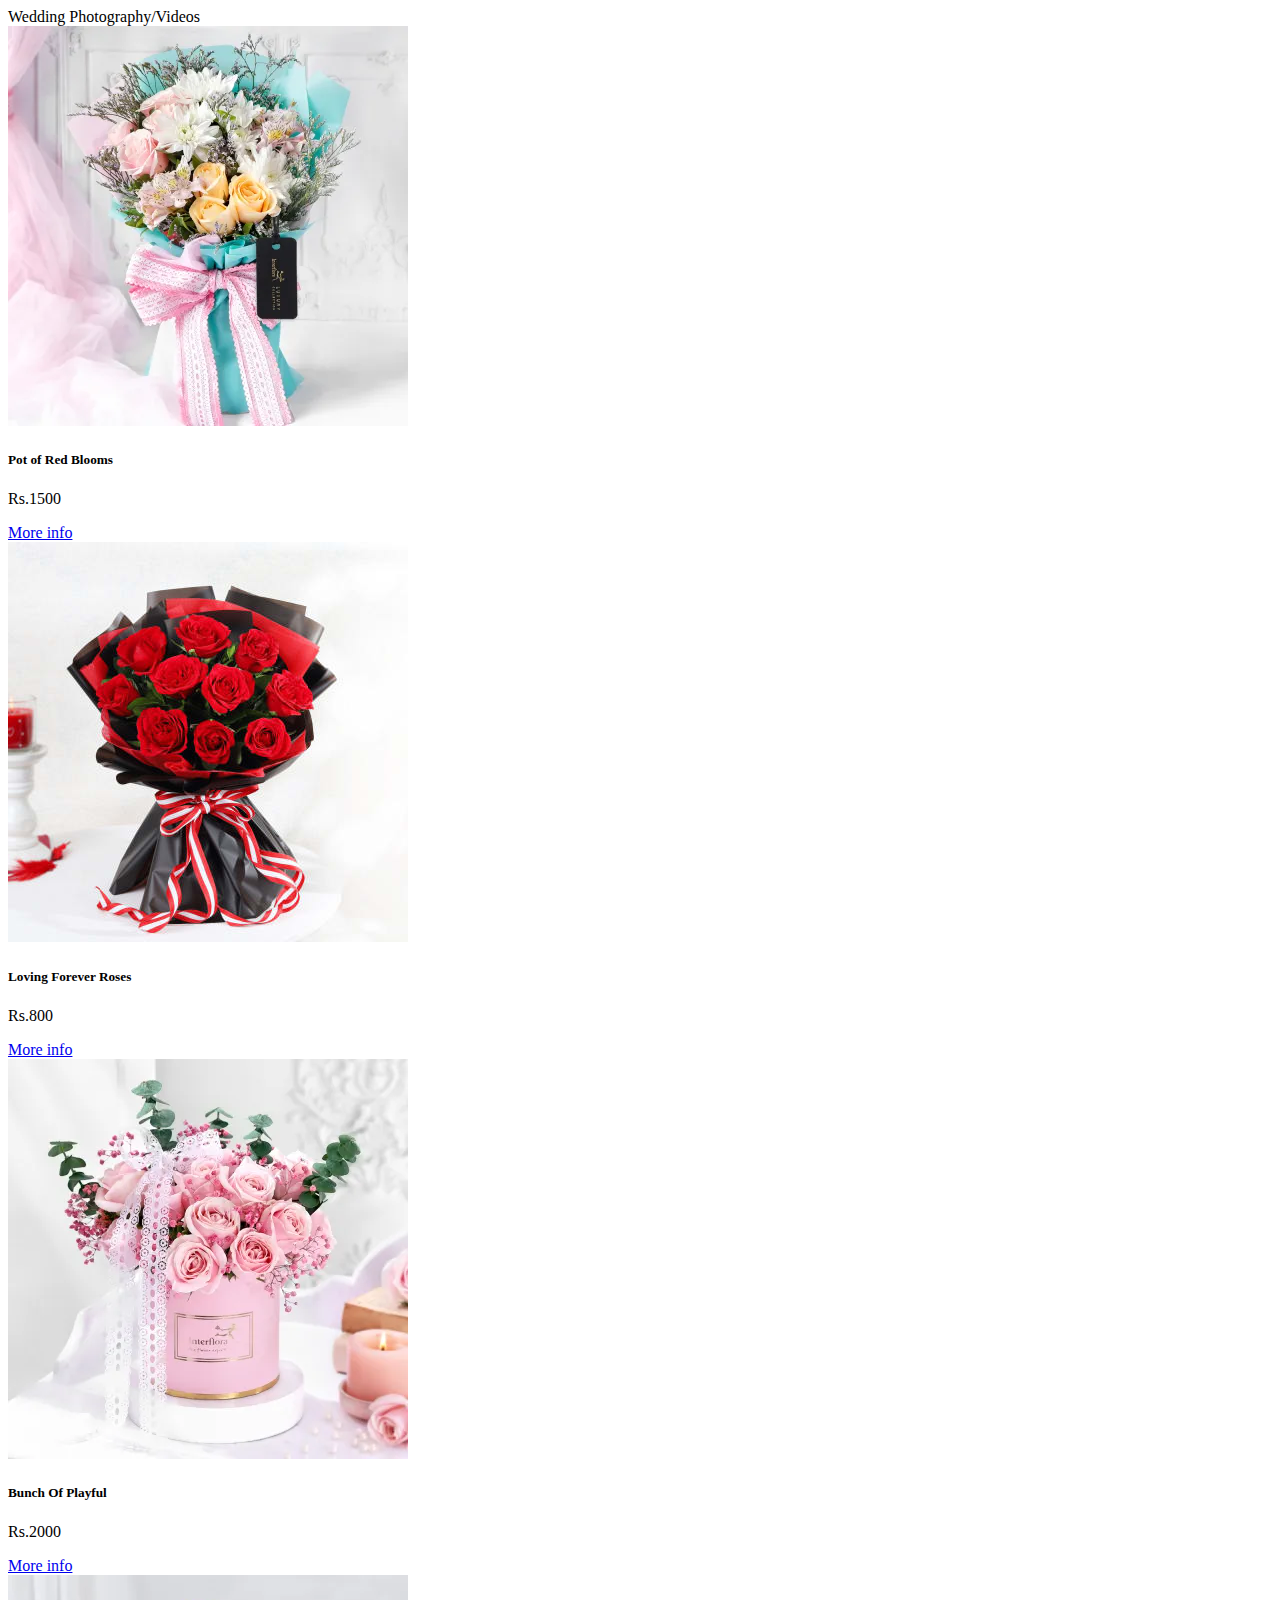
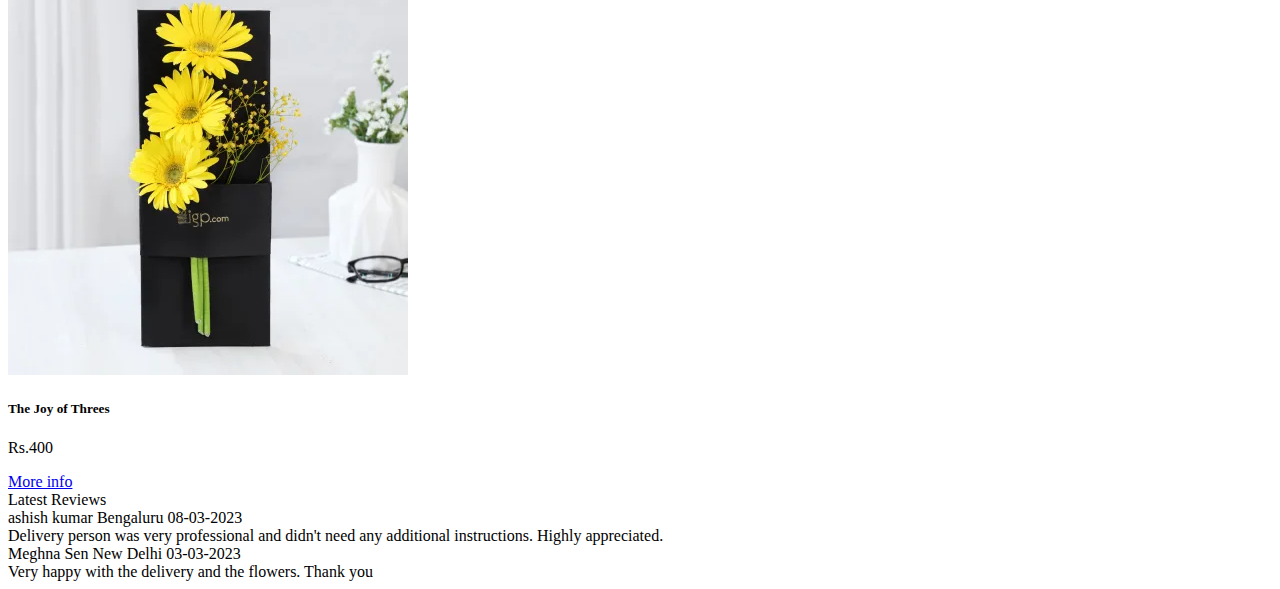
<file: flower.html>
<!DOCTYPE html>
<html lang="en">
<head>
    <meta charset="UTF-8">
    <meta http-equiv="X-UA-Compatible" content="IE=edge">
    <meta name="viewport" content="width=device-width, initial-scale=1.0">
    <link href="https://cdn.jsdelivr.net/npm/bootstrap@5.3.0-alpha1/dist/css/bootstrap.min.css" rel="stylesheet" integrity="sha384-GLhlTQ8iRABdZLl6O3oVMWSktQOp6b7In1Zl3/Jr59b6EGGoI1aFkw7cmDA6j6gD" crossorigin="anonymous">
    <script src="https://cdn.jsdelivr.net/npm/bootstrap@5.3.0-alpha1/dist/js/bootstrap.bundle.min.js" integrity="sha384-w76AqPfDkMBDXo30jS1Sgez6pr3x5MlQ1ZAGC+nuZB+EYdgRZgiwxhTBTkF7CXvN" crossorigin="anonymous"></script>

    <title>Document</title>
</head>
<body>
  <div class="card border-success mb-3" style="max-width: 80rem;">
    <div class="card-header bg-transparent border-success p-3 mb-2 bg-primary-subtle text-emphasis-primary">Wedding Photography/Videos</div>
    <div class="row row-cols-1 row-cols-md-2 g-4">
        <div class="col">
          <div class="card">
            <img src="images/s13.webp" class="card-img-top" alt="...">
            <div class="card-body">
              <h5 class="card-title">Pot of Red Blooms</h5>
              <p class="card-text">Rs.1500</p>
              <a href="#" class="btn btn-info">More info</a>
            </div>
          </div>
        </div>
        <div class="col">
          <div class="card">
            <img src="images/s14.jpg" class="card-img-top" alt="...">
            <div class="card-body">
              <h5 class="card-title">Loving Forever Roses</h5>
              <p class="card-text">Rs.800</p>
              <a href="#" class="btn btn-info">More info</a>
            </div>
          </div>
        </div>
        <div class="col">
          <div class="card">
            <img src="images/s15.webp" class="card-img-top" alt="...">
            <div class="card-body">
              <h5 class="card-title">Bunch Of Playful</h5>
              <p class="card-text">Rs.2000</p>
              <a href="#" class="btn btn-info">More info</a>
            </div>
          </div>
        </div>
        <div class="col">
          <div class="card">
            <img src="images/s16.webp" class="card-img-top" alt="...">
            <div class="card-body">
              <h5 class="card-title">The Joy of Threes
              </h5>
              <p class="card-text">Rs.400</p>
              <a href="#" class="btn btn-info">More info</a>
            </div>
          </div>
        </div>
      </div>
      <div class="card-footer bg-transparent border-success p-3 mb-2 bg-primary-subtle text-emphasis-primary">Latest Reviews
      <div class="container text-center">
        <div class="row">
          <div class="col-4">ashish kumar
            Bengaluru
            08-03-2023</div>
          <div class="col-8">Delivery person was very professional and didn't need any additional instructions. Highly appreciated.</div>
        </div>
        <div class="row">
          <div class="col-4">Meghna Sen
            New Delhi
            03-03-2023</div>
          <div class="col-8">Very happy with the delivery and the flowers. Thank you</div>
        </div>
      </div>
    </div>
</div>
</body>
</html>
</file>
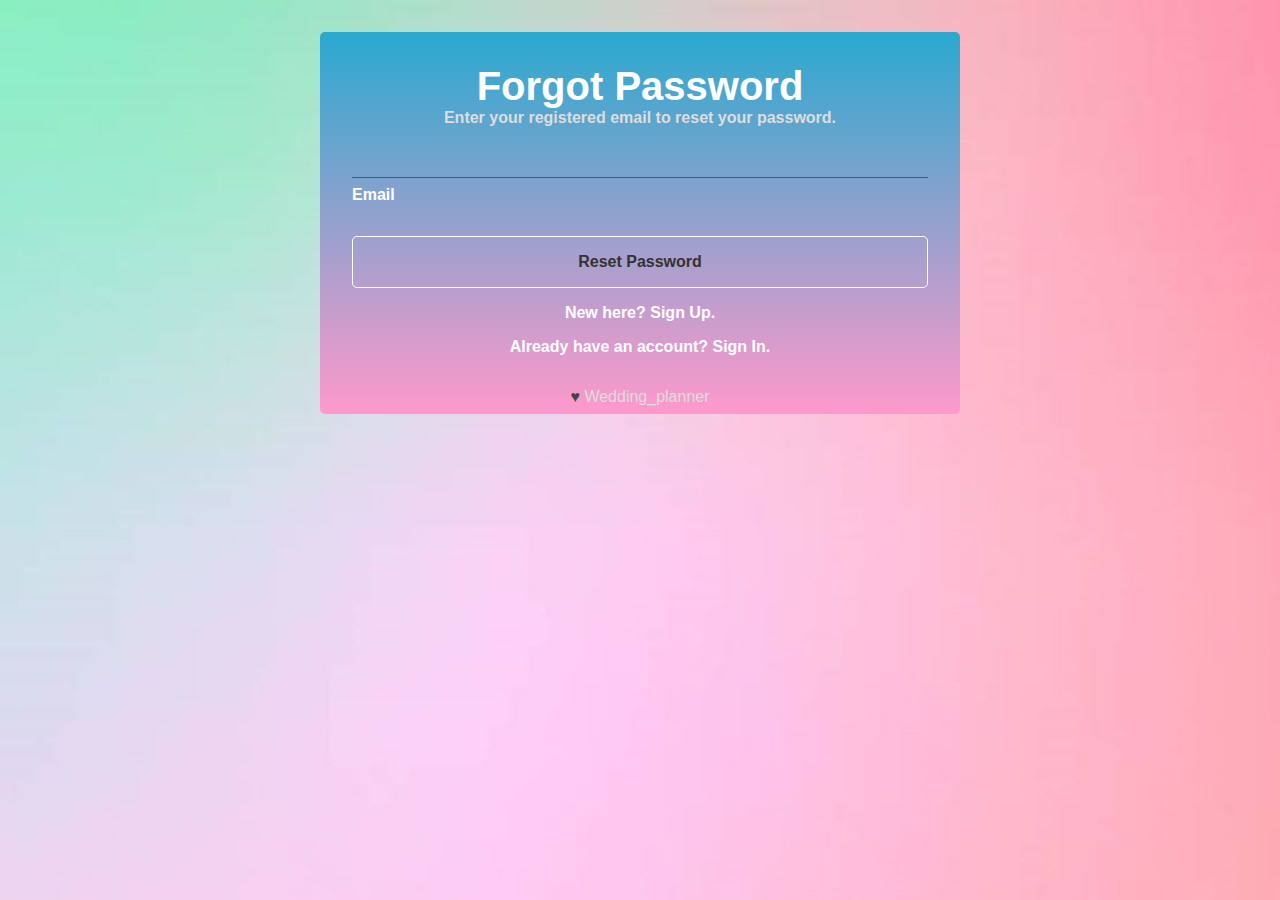
<file: forgot.html>
<head>
	<meta charset="UTF-8">
	<meta name="viewport" content="width=device-width, initial-scale=1">
	<meta name="author" content="Yinka Enoch Adedokun">
	<meta name="description" content="Simple Forgot Password Page Using HTML and CSS">
	<meta name="keywords" content="forgot password page, basic html and css">
	<title>Forgot Password Page - HTML + CSS</title>
</head>
<body>
    <style>
    * {
        margin: 0;
        padding: 0;
        box-sizing: border-box;
        font-family: "segoe ui", verdana, helvetica, arial, sans-serif;
        font-size: 16px;
        transition: all 500ms ease; }
      
      body {
        -webkit-font-smoothing: antialiased;
        -moz-osx-font-smoothing: grayscale;
        text-rendering: optimizeLegibility;
        -moz-font-feature-settings: "liga" on;
      background-image: url(a.jpg); }
      
      .row {
        background: linear-gradient(to bottom, #2aa9cf 0%, #ff99cc 100%);
        color: #fff;
        text-align: center;
        padding: 2em 2em 0.5em;
        width: 90%;
        margin: 2em	auto;
        border-radius: 5px; }
        .row h1 {
          font-size: 2.5em; }
        .row .form-group {
          margin: 0.5em 0; }
          .row .form-group label {
            display: block;
            color: #fff;
            text-align: left;
            font-weight: 600; }
          .row .form-group input, .row .form-group button {
            display: block;
            padding: 0.5em 0;
            width: 100%;
            margin-top: 1em;
            margin-bottom: 0.5em;
            background-color: inherit;
            border: none;
            border-bottom: 1px solid #555;
            color: #eee; }
            .row .form-group input:focus, .row .form-group button:focus {
              background-color: #fff;
              color: #000;
              border: none;
              padding: 1em 0.5em; animation: pulse 1s infinite ease;}
          .row .form-group button {
            border: 1px solid #fff;
            border-radius: 5px;
            outline: none;
            -moz-user-select: none;
            user-select: none;
            color: #333;
            font-weight: 800;
            cursor: pointer;
            margin-top: 2em;
            padding: 1em; }
            .row .form-group button:hover, .row .form-group button:focus {
              background-color: #fff; }
            .row .form-group button.is-loading::after {
              animation: spinner 500ms infinite linear;
              content: "";
              position: absolute;
              margin-left: 2em;
              border: 2px solid #000;
              border-radius: 100%;
              border-right-color: transparent;
              border-left-color: transparent;
              height: 1em;
              width: 4%; }
        .row .footer h5 {
          margin-top: 1em; }
        .row .footer p {
          margin-top: 2em; }
          .row .footer p .symbols {
            color: #444; }
        .row .footer a {
          color: inherit;
          text-decoration: none; }
      
      .information-text {
        color: #ddd; }
      
      @media screen and (max-width: 320px) {
        .row {
          padding-left: 1em;
          padding-right: 1em; }
          .row h1 {
            font-size: 1.5em !important; } }
      @media screen and (min-width: 900px) {
        .row {
          width: 50%; } }
      </style>
	<div class="row">
		<h1>Forgot Password</h1>
		<h6 class="information-text">Enter your registered email to reset your password.</h6>
		<div class="form-group">
			<input type="email" name="user_email" id="user_email">
			<p><label for="username">Email</label></p>
			<button onclick="showSpinner()">Reset Password</button>
		</div>
		<div class="footer">
			<h5>New here? <a href="#">Sign Up.</a></h5>
			<h5>Already have an account? <a href="#">Sign In.</a></h5>
			<p class="information-text"><span class="symbols" title="Lots of love from me to YOU!">&hearts; </span><a href="https://www.facebook.com/adedokunyinka.enoch" target="_blank" title="Connect with me on Facebook">Wedding_planner</a></p>
		</div>
	</div>
</body>
</file>
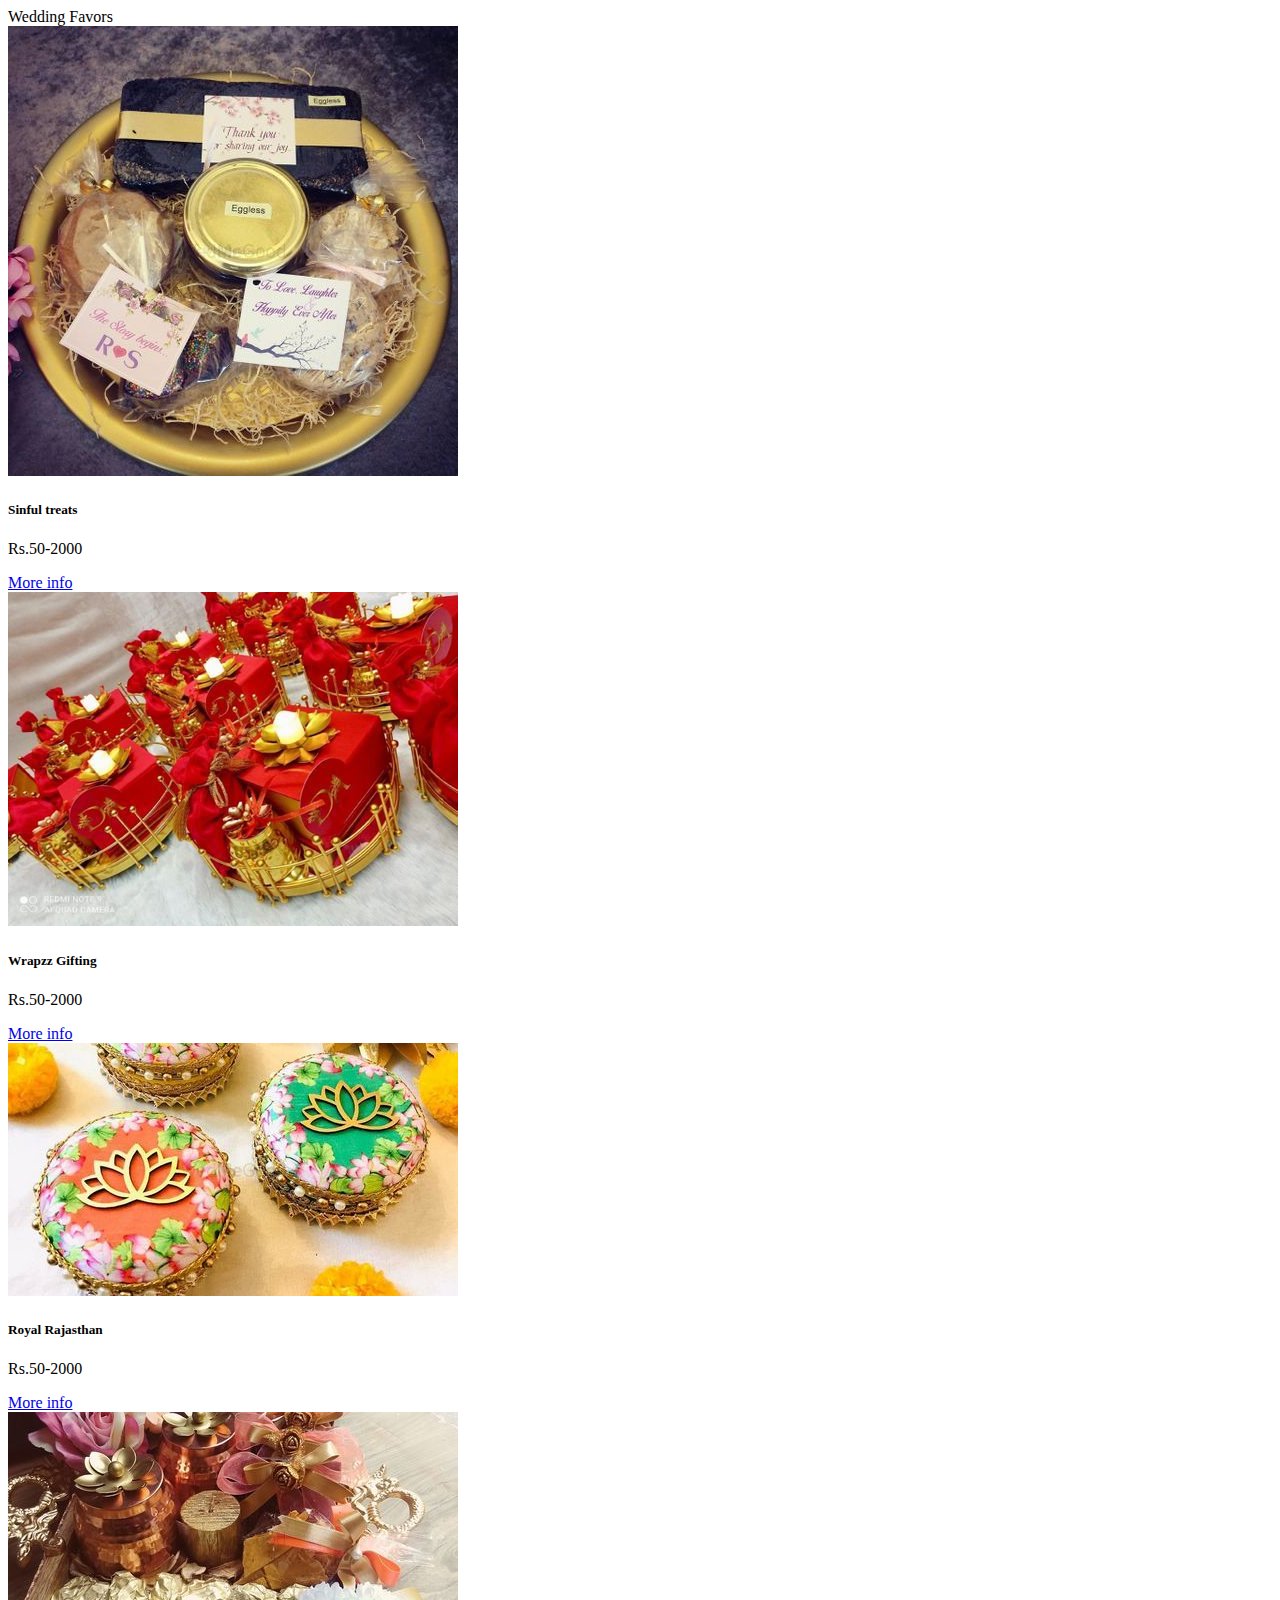
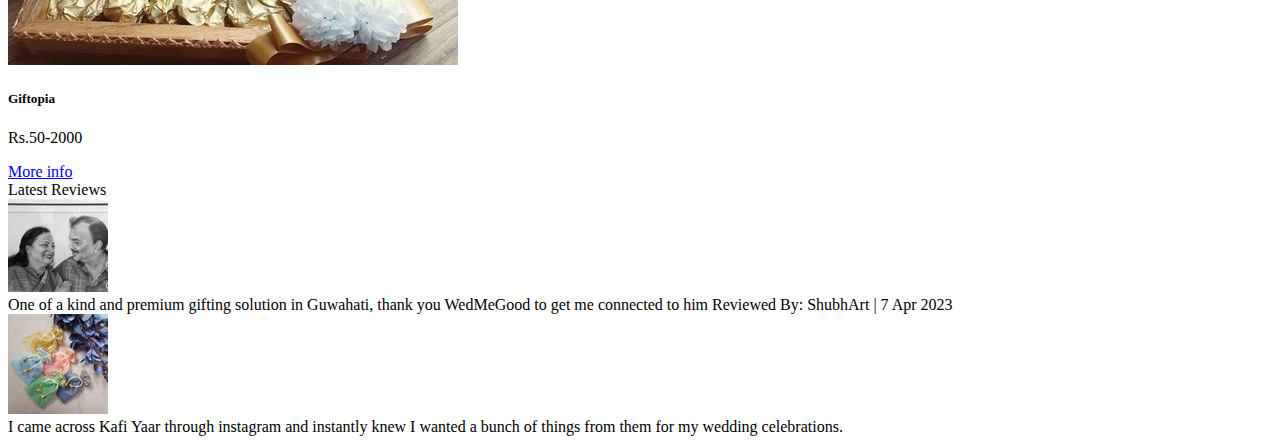
<file: invitation.html>
<!DOCTYPE html>
<html lang="en">
<head>
    <meta charset="UTF-8">
    <meta http-equiv="X-UA-Compatible" content="IE=edge">
    <meta name="viewport" content="width=device-width, initial-scale=1.0">
    <link href="https://cdn.jsdelivr.net/npm/bootstrap@5.3.0-alpha1/dist/css/bootstrap.min.css" rel="stylesheet" integrity="sha384-GLhlTQ8iRABdZLl6O3oVMWSktQOp6b7In1Zl3/Jr59b6EGGoI1aFkw7cmDA6j6gD" crossorigin="anonymous">
    <script src="https://cdn.jsdelivr.net/npm/bootstrap@5.3.0-alpha1/dist/js/bootstrap.bundle.min.js" integrity="sha384-w76AqPfDkMBDXo30jS1Sgez6pr3x5MlQ1ZAGC+nuZB+EYdgRZgiwxhTBTkF7CXvN" crossorigin="anonymous"></script>

    <title>Document</title>
</head>
<body>
  <div class="card border-success mb-3" style="max-width: 80rem;">
    <div class="card-header bg-transparent border-success p-3 mb-2 bg-primary-subtle text-emphasis-primary">Wedding Favors</div>
    <div class="row row-cols-1 row-cols-md-2 g-4">
        <div class="col">
          <div class="card">
            <img src="images/s1.webp" class="card-img-top" alt="...">
            <div class="card-body">
              <h5 class="card-title">Sinful treats</h5>
              <p class="card-text">Rs.50-2000</p>
              <a href="#" class="btn btn-info">More info</a>
            </div>
          </div>
        </div>
        <div class="col">
          <div class="card">
            <img src="images/s2.webp" class="card-img-top" alt="...">
            <div class="card-body">
              <h5 class="card-title">Wrapzz Gifting</h5>
              <p class="card-text">Rs.50-2000</p>
              <a href="#" class="btn btn-info">More info</a>
            </div>
          </div>
        </div>
        <div class="col">
          <div class="card">
            <img src="images/s3.webp" class="card-img-top" alt="...">
            <div class="card-body">
              <h5 class="card-title">Royal Rajasthan</h5>
              <p class="card-text">Rs.50-2000</p>
              <a href="#" class="btn btn-info">More info</a>
            </div>
          </div>
        </div>
        <div class="col">
          <div class="card">
            <img src="images/s4.webp" class="card-img-top" alt="...">
            <div class="card-body">
              <h5 class="card-title">Giftopia</h5>
              <p class="card-text">Rs.50-2000</p>
              <a href="#" class="btn btn-info">More info</a>
            </div>
          </div>
        </div>
      </div>
      <div class="card-footer bg-transparent border-success p-3 mb-2 bg-primary-subtle text-emphasis-primary">Latest Reviews
      <div class="container text-center">
        <div class="row">
          <div class="col-4"><img src="images/r1.webp" alt="..."></div>
          <div class="col-8">One of a kind and premium gifting solution in Guwahati, thank you WedMeGood to get me connected to him
            Reviewed By: ShubhArt | 7 Apr 2023</div>
        </div>
        <div class="row">
          <div class="col-4"><img src="images/r2.webp" alt="..."></div>
          <div class="col-8">I came across Kafi Yaar through instagram and instantly knew I wanted a bunch of things from them for my wedding celebrations.</div>
        </div>
      </div>
    </div>
</div>
</body>
</html>
</file>
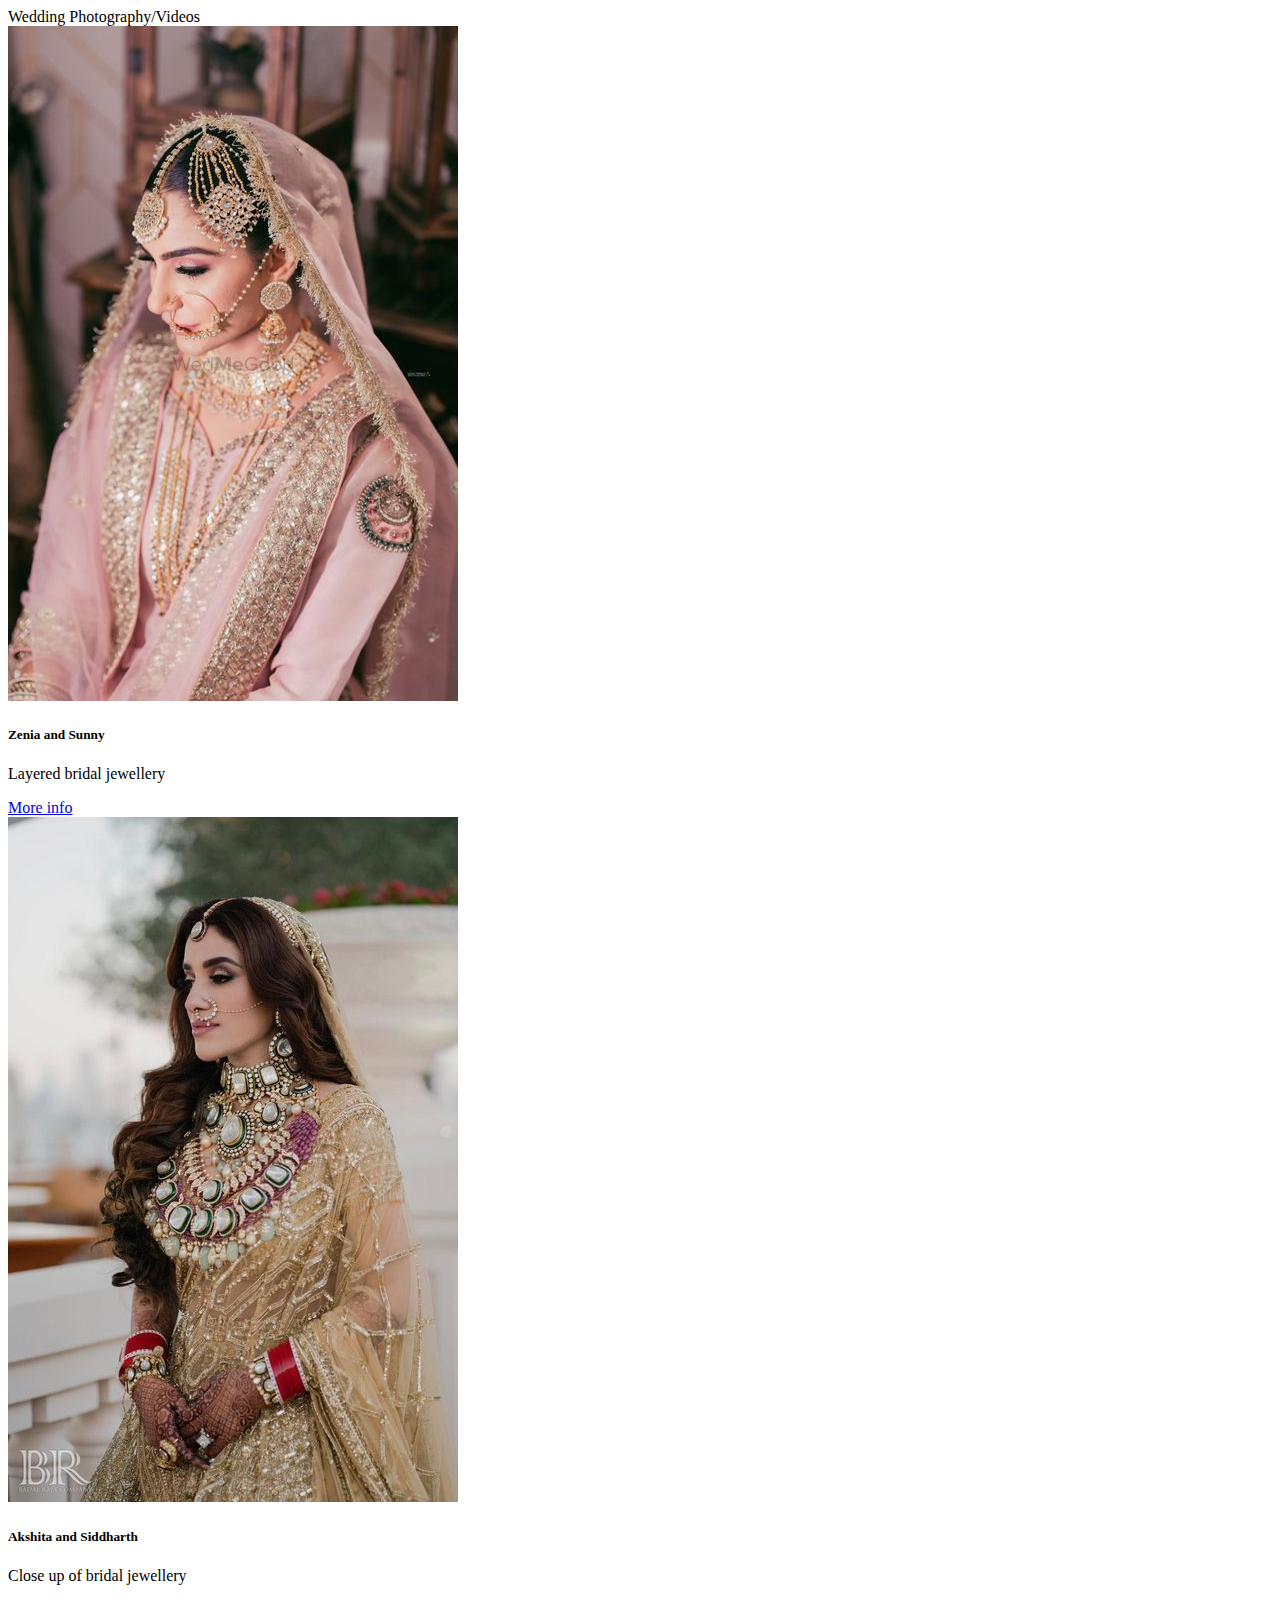
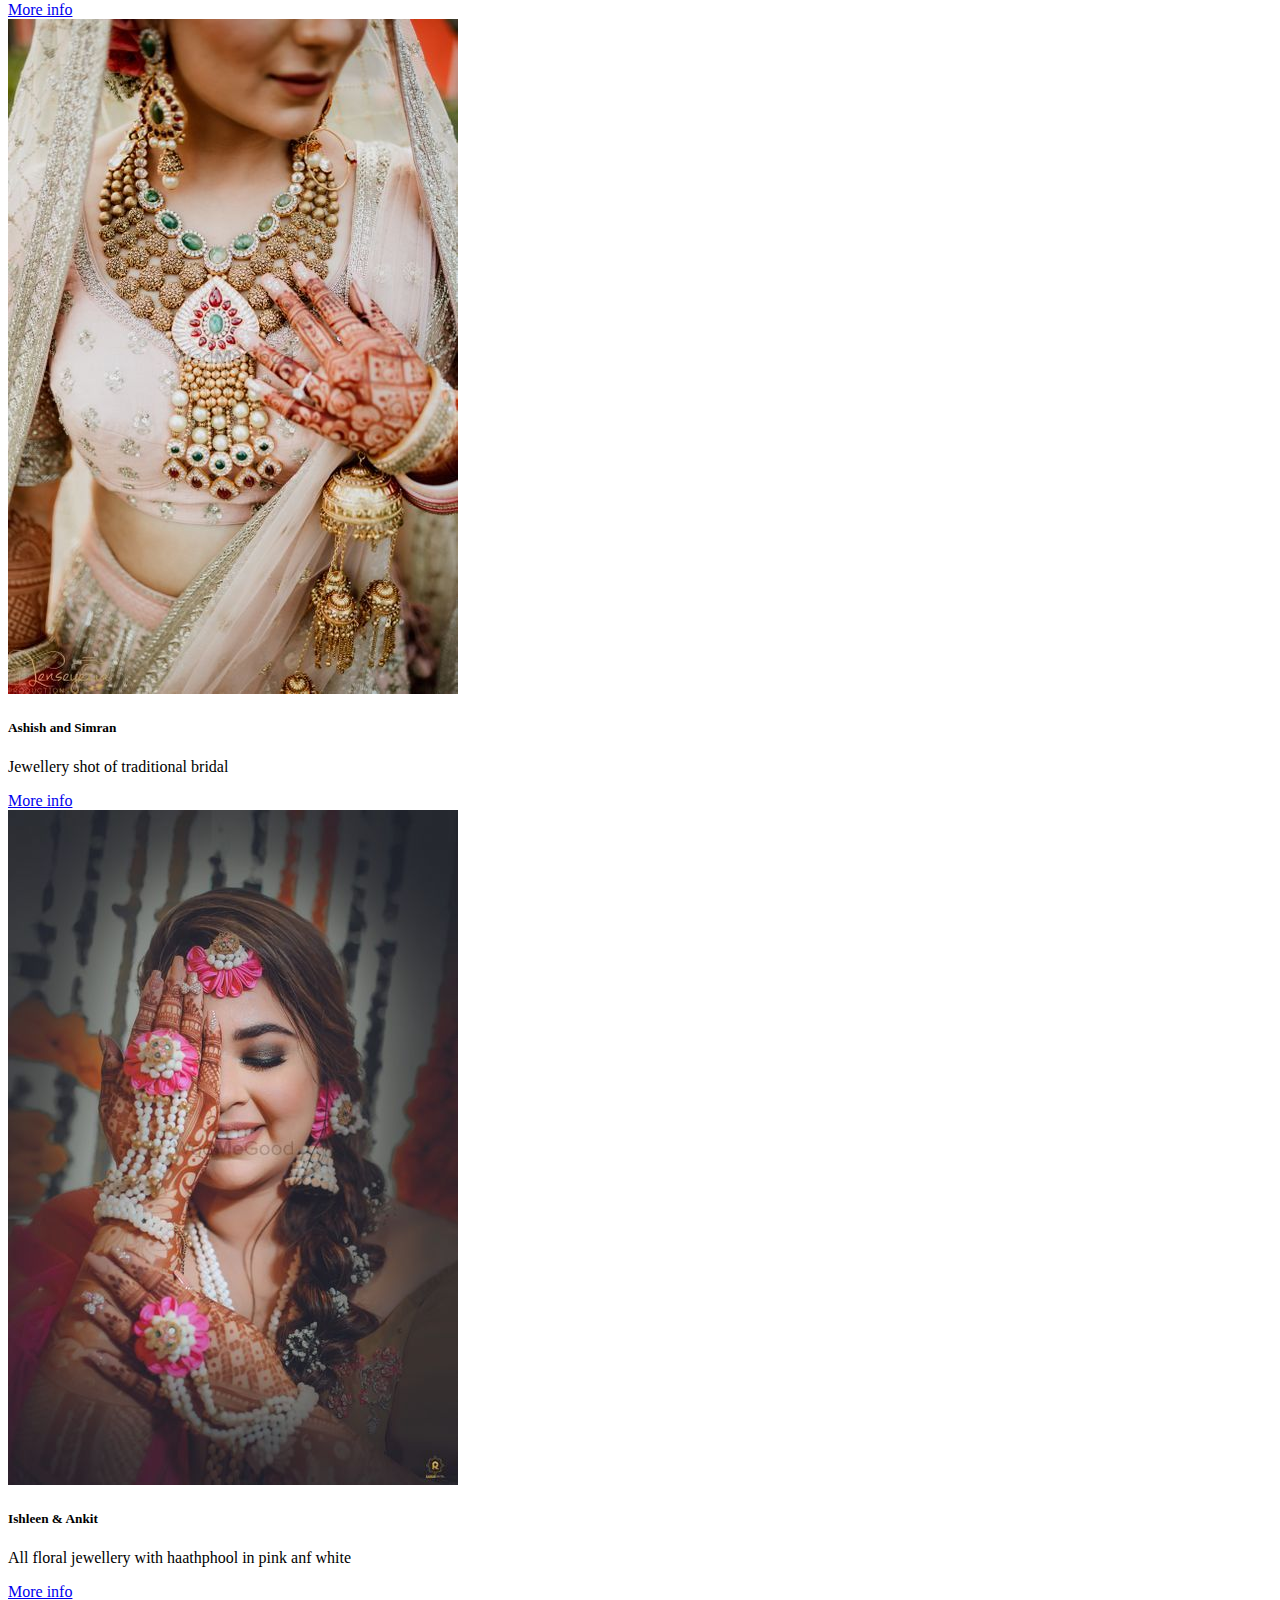
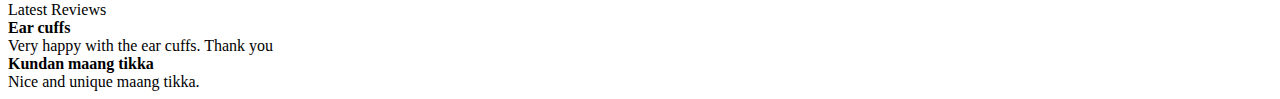
<file: jewellery.html>
<!DOCTYPE html>
<html lang="en">
<head>
    <meta charset="UTF-8">
    <meta http-equiv="X-UA-Compatible" content="IE=edge">
    <meta name="viewport" content="width=device-width, initial-scale=1.0">
    <link href="https://cdn.jsdelivr.net/npm/bootstrap@5.3.0-alpha1/dist/css/bootstrap.min.css" rel="stylesheet" integrity="sha384-GLhlTQ8iRABdZLl6O3oVMWSktQOp6b7In1Zl3/Jr59b6EGGoI1aFkw7cmDA6j6gD" crossorigin="anonymous">
    <script src="https://cdn.jsdelivr.net/npm/bootstrap@5.3.0-alpha1/dist/js/bootstrap.bundle.min.js" integrity="sha384-w76AqPfDkMBDXo30jS1Sgez6pr3x5MlQ1ZAGC+nuZB+EYdgRZgiwxhTBTkF7CXvN" crossorigin="anonymous"></script>

    <title>Document</title>
</head>
<body>
  <div class="card border-success mb-3" style="max-width: 80rem;">
    <div class="card-header bg-transparent border-success p-3 mb-2 bg-primary-subtle text-emphasis-primary">Wedding Photography/Videos</div>
    <div class="row row-cols-1 row-cols-md-2 g-4">
        <div class="col">
          <div class="card">
            <img src="images/s29.webp" class="card-img-top" alt="...">
            <div class="card-body">
              <h5 class="card-title">Zenia and Sunny</h5>
              <p class="card-text">Layered bridal jewellery</p>
              <a href="#" class="btn btn-info">More info</a>
            </div>
          </div>
        </div>
        <div class="col">
          <div class="card">
            <img src="images/s30.webp" class="card-img-top" alt="...">
            <div class="card-body">
              <h5 class="card-title">Akshita and Siddharth</h5>
              <p class="card-text">Close up of bridal jewellery</p>
              <a href="#" class="btn btn-info">More info</a>
            </div>
          </div>
        </div>
        <div class="col">
          <div class="card">
            <img src="images/s31.webp" class="card-img-top" alt="...">
            <div class="card-body">
              <h5 class="card-title">Ashish and Simran</h5>
              <p class="card-text">Jewellery shot of traditional bridal</p>
              <a href="#" class="btn btn-info">More info</a>
            </div>
          </div>
        </div>
        <div class="col">
          <div class="card">
            <img src="images/s32.webp" class="card-img-top" alt="...">
            <div class="card-body">
              <h5 class="card-title">Ishleen & Ankit</h5>
              <p class="card-text">All floral jewellery with haathphool in pink anf white</p>
              <a href="#" class="btn btn-info">More info</a>
            </div>
          </div>
        </div>
      </div>
      <div class="card-footer bg-transparent border-success p-3 mb-2 bg-primary-subtle text-emphasis-primary">Latest Reviews
      <div class="container text-center">
        <div class="row">
          <div class="col-4"><b>Ear cuffs</b></div>
          <div class="col-8">Very happy with the ear cuffs. Thank you</div>
        </div>
        <div class="row">
          <div class="col-4"><b>Kundan maang tikka</b></div>
          <div class="col-8">Nice and unique maang tikka.</div>
        </div>
      </div>
    </div>
</div>
</body>
</html>
</file>
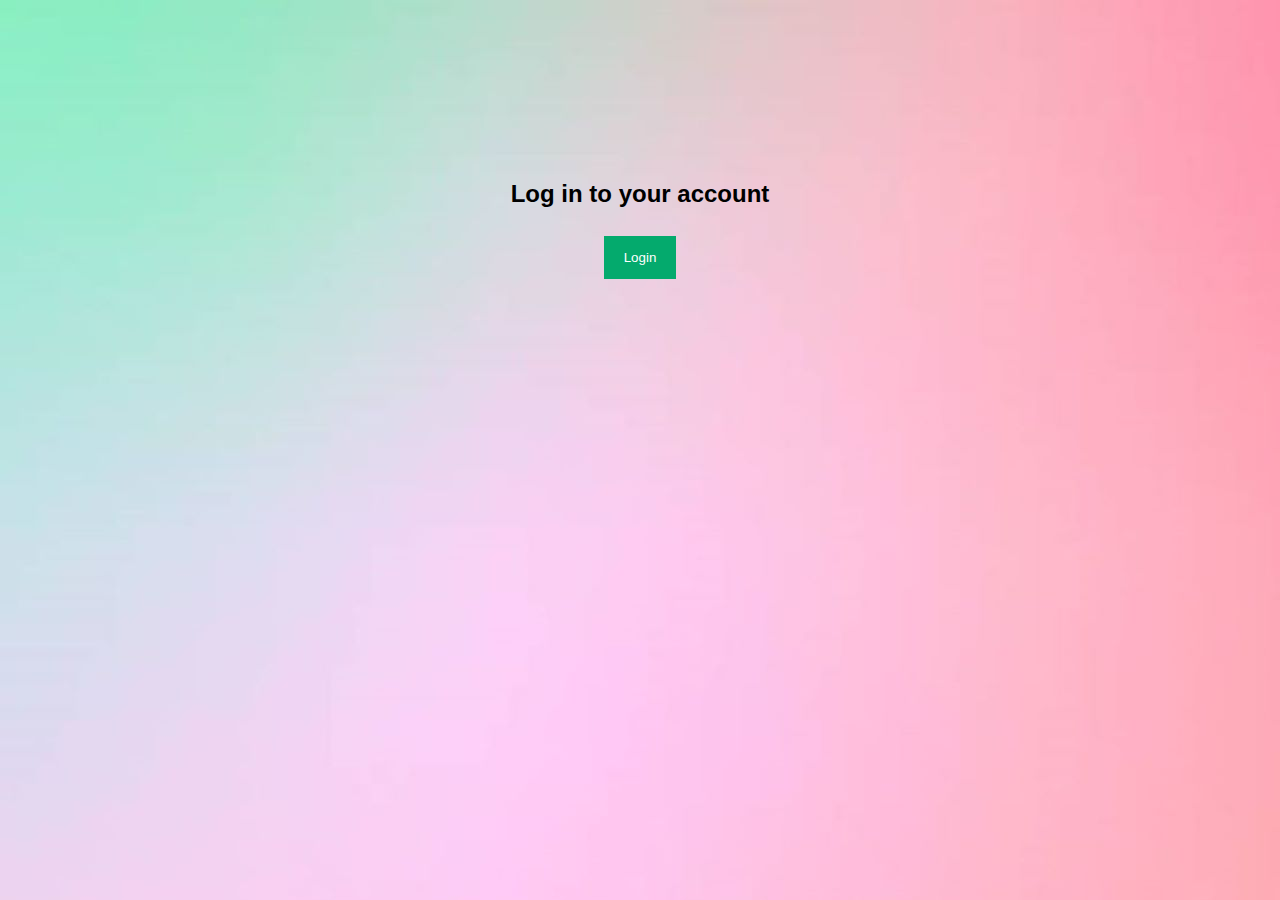
<file: login.html>
<!DOCTYPE html>
<html>
<head>
<meta name="viewport" content="width=device-width, initial-scale=1">
<style>
body {font-family: Arial, Helvetica, sans-serif;
background-image: url(a.jpg);
background-repeat: no-repeat, repeat;
align-content: center;
margin-top: 10rem;
}

/* Full-width input fields */
input[type=text], input[type=password] {
  width: 100%;
  padding: 12px 20px;
  margin: 8px 0;
  display: inline-block;
  border: 1px solid #ccc;
  box-sizing: border-box;
}

/* Set a style for all buttons */
button {
  background-color: #04AA6D;
  color: white;
  padding: 14px 20px;
  margin: 8px 0;
  border: none;
  cursor: pointer;
  width: 100%;
  text-align: center;
}

button:hover {
  opacity: 0.8;
}

/* Extra styles for the cancel button */
.cancelbtn {
  width: auto;
  padding: 10px 18px;
  background-color: #f44336;
}

/* Center the image and position the close button */
.imgcontainer {
  text-align: center;
  margin: 24px 0 12px 0;
  position: relative;
}

img.avatar {
  width: 40%;
  border-radius: 50%;
}

.container {
  padding: 16px;
}

span.psw {
  float: right;
  padding-top: 16px;
}

/* The Modal (background) */
.modal {
  display: none; /* Hidden by default */
  position: fixed; /* Stay in place */
  z-index: 1; /* Sit on top */
  left: 0;
  top: 0;
  width: 100%; /* Full width */
  height: 100%; /* Full height */
  overflow: auto; /* Enable scroll if needed */
  background-color: rgb(0,0,0); /* Fallback color */
  background-color: rgba(0,0,0,0.4); /* Black w/ opacity */
  padding-top: 60px;
}

/* Modal Content/Box */
.modal-content {
  background-color: #fefefe;
  margin: 5% auto 15% auto; /* 5% from the top, 15% from the bottom and centered */
  border: 1px solid #888;
  width: 80%; /* Could be more or less, depending on screen size */
}

/* The Close Button (x) */
.close {
  position: absolute;
  right: 25px;
  top: 0;
  color: #000;
  font-size: 35px;
  font-weight: bold;
}

.close:hover,
.close:focus {
  color: red;
  cursor: pointer;
}

/* Add Zoom Animation */
.animate {
  -webkit-animation: animatezoom 0.6s;
  animation: animatezoom 0.6s
}

@-webkit-keyframes animatezoom {
  from {-webkit-transform: scale(0)} 
  to {-webkit-transform: scale(1)}
}
  
@keyframes animatezoom {
  from {transform: scale(0)} 
  to {transform: scale(1)}
}

/* Change styles for span and cancel button on extra small screens */
@media screen and (max-width: 300px) {
  span.psw {
     display: block;
     float: none;
  }
  .cancelbtn {
     width: 100%;
  }
}
</style>
</head>
<body>
<center>
<h2>Log in to your account</h2>

<button onclick="document.getElementById('id01').style.display='block'" style="width:auto;">Login</button></center>

<div id="id01" class="modal">
  
  <form class="modal-content animate" action="/action_page.php" method="post">
    <div class="imgcontainer">
      <span onclick="document.getElementById('id01').style.display='none'" class="close" title="Close Modal">&times;</span>
      <img src="e.jpg" alt="Avatar" class="avatar">
    </div>

    <div class="container">
      <label for="uname"><b>Username</b></label>
      <input type="text" placeholder="Enter Username" name="uname" required>

      <label for="psw"><b>Password</b></label>
      <input type="password" placeholder="Enter Password" name="psw" required>
        
      <button type="submit">Login</button>
      <label>
        <input type="checkbox" checked="checked" name="remember"> Remember me
      </label>
    </div>

    <div class="container" style="background-color:#f1f1f1">
      <button type="button" onclick="document.getElementById('id01').style.display='none'" class="cancelbtn">Cancel</button>
      <span class="psw"><a href="forgot.html">Forgot password?</a></span>
    </div>
  </form>
</div>

<script>
// Get the modal
var modal = document.getElementById('id01');

// When the user clicks anywhere outside of the modal, close it
window.onclick = function(event) {
    if (event.target == modal) {
        modal.style.display = "none";
    }
}
</script>

</body>
</html>
</file>
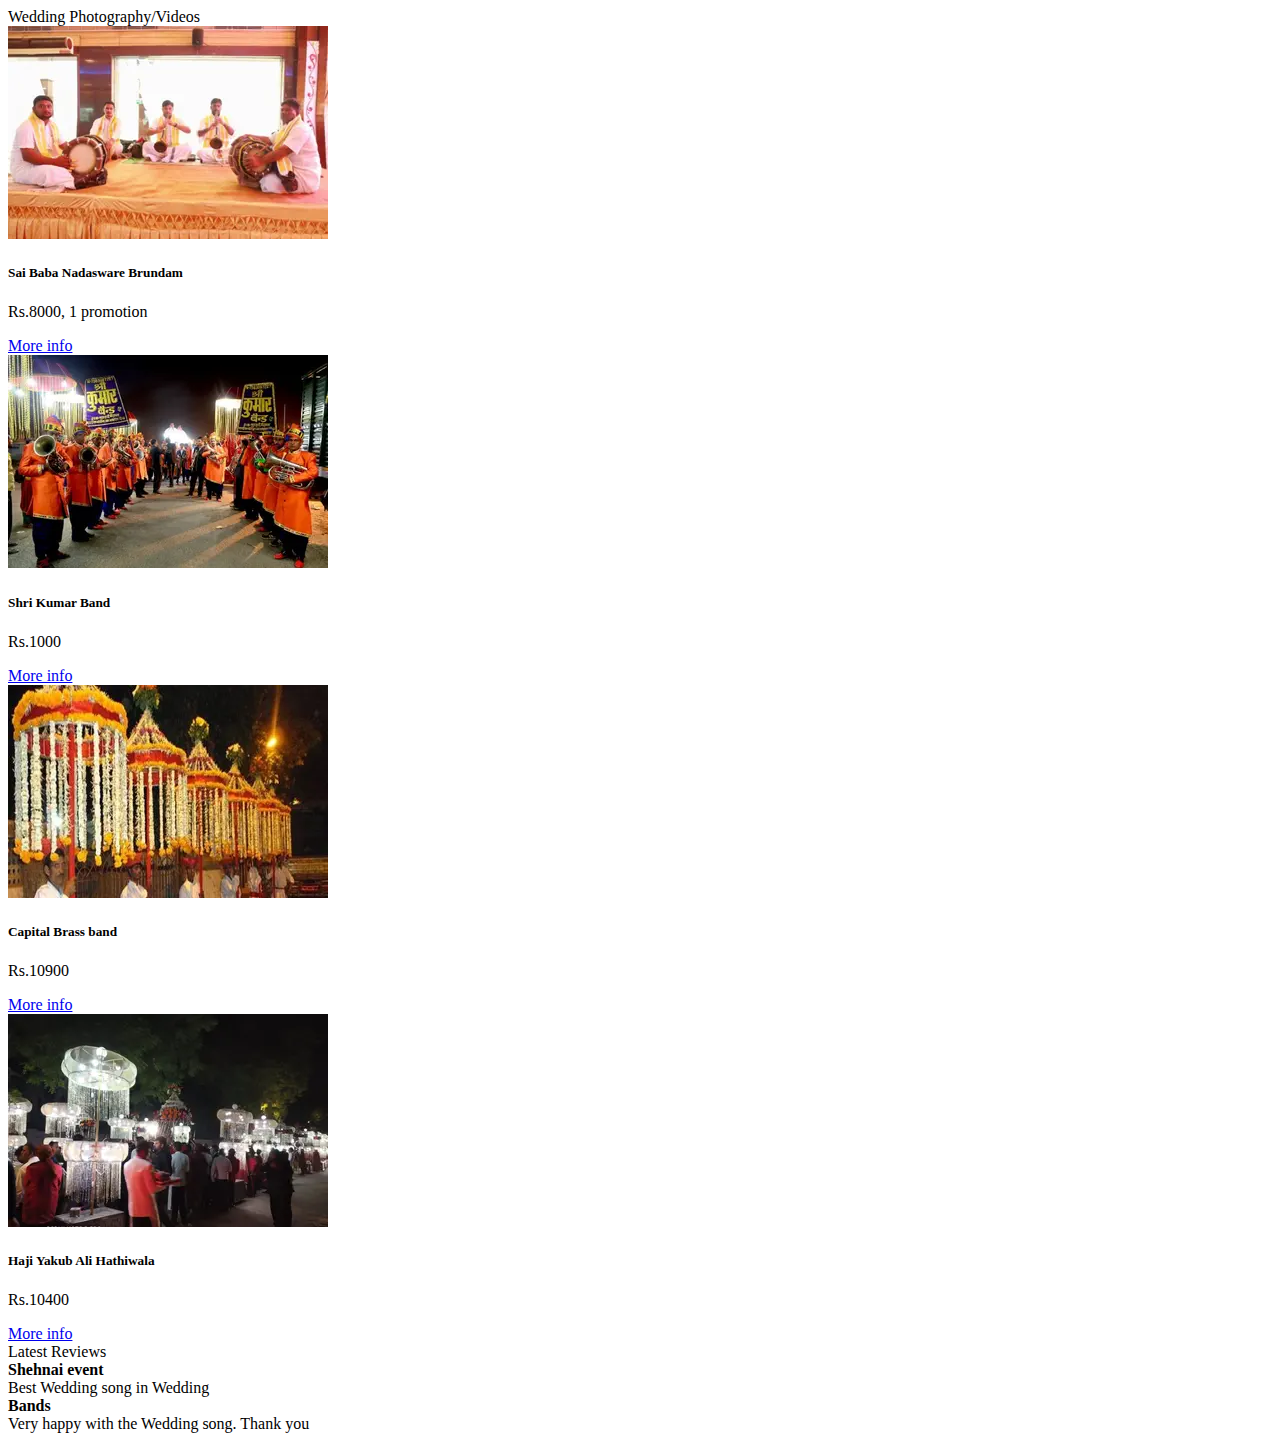
<file: music.html>
<!DOCTYPE html>
<html lang="en">
<head>
    <meta charset="UTF-8">
    <meta http-equiv="X-UA-Compatible" content="IE=edge">
    <meta name="viewport" content="width=device-width, initial-scale=1.0">
    <link href="https://cdn.jsdelivr.net/npm/bootstrap@5.3.0-alpha1/dist/css/bootstrap.min.css" rel="stylesheet" integrity="sha384-GLhlTQ8iRABdZLl6O3oVMWSktQOp6b7In1Zl3/Jr59b6EGGoI1aFkw7cmDA6j6gD" crossorigin="anonymous">
    <script src="https://cdn.jsdelivr.net/npm/bootstrap@5.3.0-alpha1/dist/js/bootstrap.bundle.min.js" integrity="sha384-w76AqPfDkMBDXo30jS1Sgez6pr3x5MlQ1ZAGC+nuZB+EYdgRZgiwxhTBTkF7CXvN" crossorigin="anonymous"></script>

    <title>Document</title>
</head>
<body>
  <div class="card border-success mb-3" style="max-width: 80rem;">
    <div class="card-header bg-transparent border-success p-3 mb-2 bg-primary-subtle text-emphasis-primary">Wedding Photography/Videos</div>
    <div class="row row-cols-1 row-cols-md-2 g-4">
        <div class="col">
          <div class="card">
            <img src="images/s21.webp" class="card-img-top" alt="...">
            <div class="card-body">
              <h5 class="card-title">Sai Baba Nadasware Brundam</h5>
              <p class="card-text">Rs.8000, 1 promotion</p>
              <a href="#" class="btn btn-info">More info</a>
            </div>
          </div>
        </div>
        <div class="col">
          <div class="card">
            <img src="images/s22.webp" class="card-img-top" alt="...">
            <div class="card-body">
              <h5 class="card-title">Shri Kumar Band</h5>
              <p class="card-text">Rs.1000</p>
              <a href="#" class="btn btn-info">More info</a>
            </div>
          </div>
        </div>
        <div class="col">
          <div class="card">
            <img src="images/s23.webp" class="card-img-top" alt="...">
            <div class="card-body">
              <h5 class="card-title">Capital Brass band</h5>
              <p class="card-text">Rs.10900</p>
              <a href="#" class="btn btn-info">More info</a>
            </div>
          </div>
        </div>
        <div class="col">
          <div class="card">
            <img src="images/s24.webp" class="card-img-top" alt="...">
            <div class="card-body">
              <h5 class="card-title">Haji Yakub Ali Hathiwala</h5>
              <p class="card-text">Rs.10400</p>
              <a href="#" class="btn btn-info">More info</a>
            </div>
          </div>
        </div>
      </div>
      <div class="card-footer bg-transparent border-success p-3 mb-2 bg-primary-subtle text-emphasis-primary">Latest Reviews
      <div class="container text-center">
        <div class="row">
          <div class="col-4"><b>Shehnai event</b></div>
          <div class="col-8">Best Wedding song in Wedding</div>
        </div>
        <div class="row">
          <div class="col-4"><b>Bands</b></div>
          <div class="col-8">Very happy with the Wedding song. Thank you</div>
        </div>
      </div>
    </div>
</div>
</body>
</html>
</file>
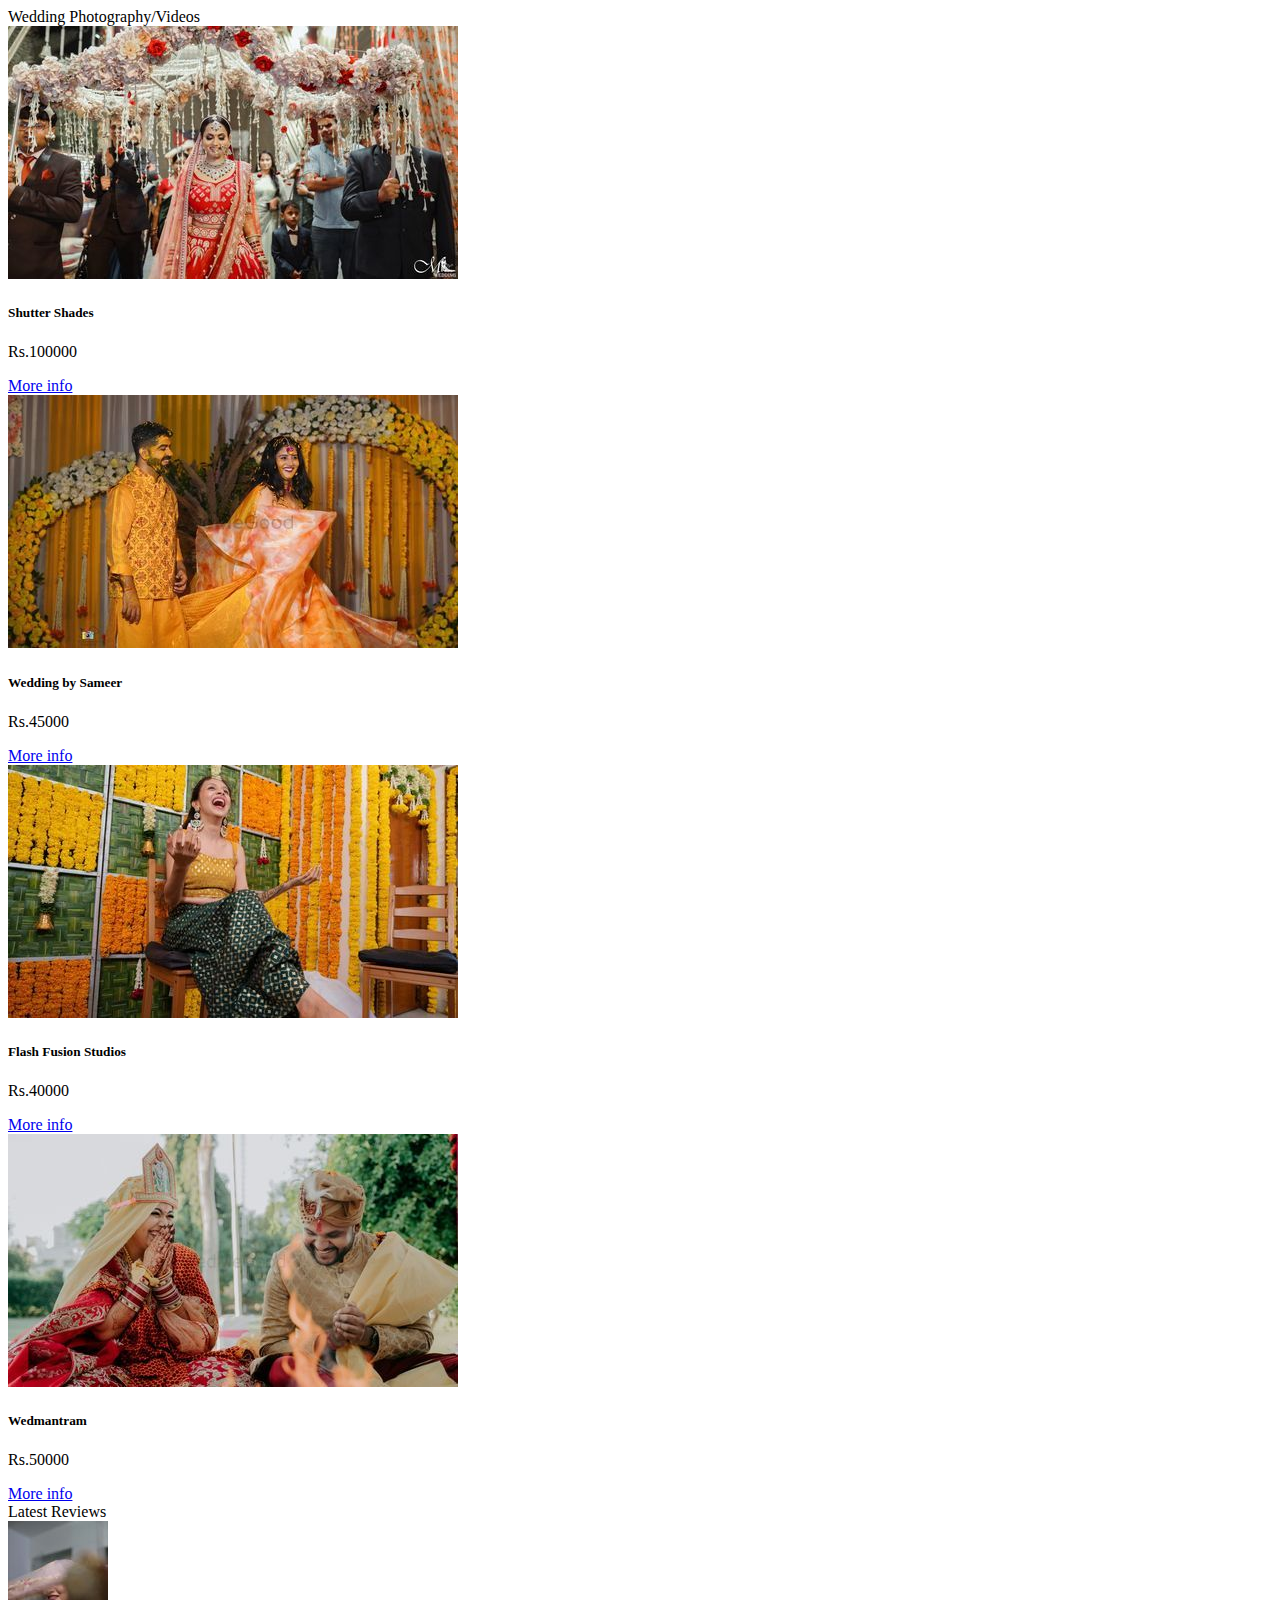
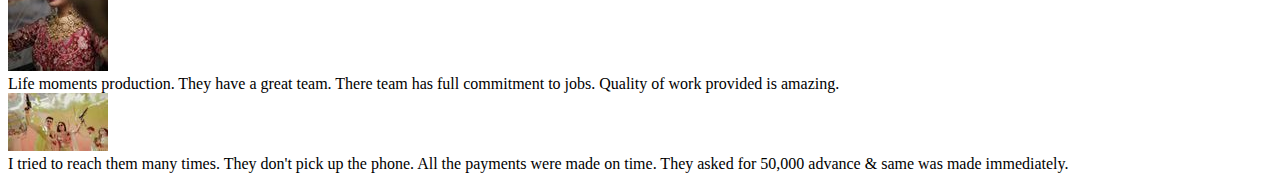
<file: photo.html>
<!DOCTYPE html>
<html lang="en">
<head>
    <meta charset="UTF-8">
    <meta http-equiv="X-UA-Compatible" content="IE=edge">
    <meta name="viewport" content="width=device-width, initial-scale=1.0">
    <link href="https://cdn.jsdelivr.net/npm/bootstrap@5.3.0-alpha1/dist/css/bootstrap.min.css" rel="stylesheet" integrity="sha384-GLhlTQ8iRABdZLl6O3oVMWSktQOp6b7In1Zl3/Jr59b6EGGoI1aFkw7cmDA6j6gD" crossorigin="anonymous">
    <script src="https://cdn.jsdelivr.net/npm/bootstrap@5.3.0-alpha1/dist/js/bootstrap.bundle.min.js" integrity="sha384-w76AqPfDkMBDXo30jS1Sgez6pr3x5MlQ1ZAGC+nuZB+EYdgRZgiwxhTBTkF7CXvN" crossorigin="anonymous"></script>

    <title>Document</title>
</head>
<body>
  <div class="card border-success mb-3" style="max-width: 80rem;">
    <div class="card-header bg-transparent border-success p-3 mb-2 bg-primary-subtle text-emphasis-primary">Wedding Photography/Videos</div>
    <div class="row row-cols-1 row-cols-md-2 g-4">
        <div class="col">
          <div class="card">
            <img src="images/s5.webp" class="card-img-top" alt="...">
            <div class="card-body">
              <h5 class="card-title">Shutter Shades</h5>
              <p class="card-text">Rs.100000</p>
              <a href="#" class="btn btn-info">More info</a>
            </div>
          </div>
        </div>
        <div class="col">
          <div class="card">
            <img src="images/s6.webp" class="card-img-top" alt="...">
            <div class="card-body">
              <h5 class="card-title">Wedding by Sameer</h5>
              <p class="card-text">Rs.45000</p>
              <a href="#" class="btn btn-info">More info</a>
            </div>
          </div>
        </div>
        <div class="col">
          <div class="card">
            <img src="images/s7.webp" class="card-img-top" alt="...">
            <div class="card-body">
              <h5 class="card-title">Flash Fusion Studios</h5>
              <p class="card-text">Rs.40000</p>
              <a href="#" class="btn btn-info">More info</a>
            </div>
          </div>
        </div>
        <div class="col">
          <div class="card">
            <img src="images/s8.webp" class="card-img-top" alt="...">
            <div class="card-body">
              <h5 class="card-title">Wedmantram</h5>
              <p class="card-text">Rs.50000</p>
              <a href="#" class="btn btn-info">More info</a>
            </div>
          </div>
        </div>
      </div>
      <div class="card-footer bg-transparent border-success p-3 mb-2 bg-primary-subtle text-emphasis-primary">Latest Reviews
      <div class="container text-center">
        <div class="row">
          <div class="col-4"><img src="images/r3.webp" alt="..."></div>
          <div class="col-8">Life moments production. They have a great team. There team has full commitment to jobs. Quality of work provided is amazing.</div>
        </div>
        <div class="row">
          <div class="col-4"><img src="images/r4.webp" alt="..."></div>
          <div class="col-8">I tried to reach them many times. They don't pick up the phone. All the payments were made on time. They asked for 50,000 advance & same was made immediately.</div>
        </div>
      </div>
    </div>
</div>
</body>
</html>
</file>
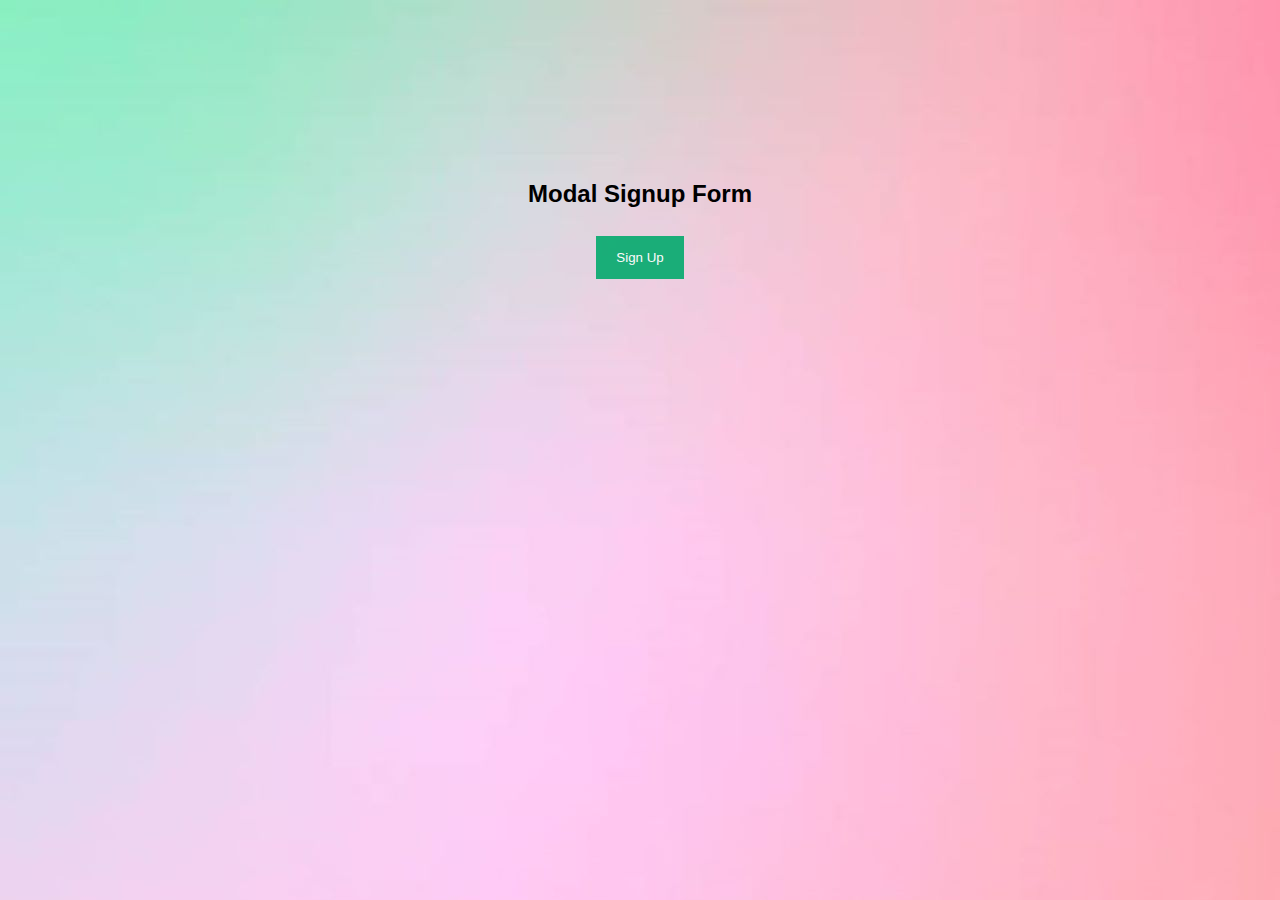
<file: sign.html>
<!DOCTYPE html>
<html>
<style>
body {font-family: Arial, Helvetica, sans-serif;
  background-image: url(a.jpg);
background-repeat: no-repeat, repeat;
align-content: center;
margin-top: 10rem;
}
* {box-sizing: border-box;}

/* Full-width input fields */
input[type=text], input[type=password] {
  width: 100%;
  padding: 15px;
  margin: 5px 0 22px 0;
  display: inline-block;
  border: none;
  background: #f1f1f1;
}

/* Add a background color when the inputs get focus */
input[type=text]:focus, input[type=password]:focus {
  background-color: #ddd;
  outline: none;
}

/* Set a style for all buttons */
button {
  background-color: #04AA6D;
  color: white;
  padding: 14px 20px;
  margin: 8px 0;
  border: none;
  cursor: pointer;
  width: 100%;
  opacity: 0.9;
}

button:hover {
  opacity:1;
}

/* Extra styles for the cancel button */
.cancelbtn {
  padding: 14px 20px;
  background-color: #f44336;
}

/* Float cancel and signup buttons and add an equal width */
.cancelbtn, .signupbtn {
  float: left;
  width: 50%;
}

/* Add padding to container elements */
.container {
  padding: 16px;
}

/* The Modal (background) */
.modal {
  display: none; /* Hidden by default */
  position: fixed; /* Stay in place */
  z-index: 1; /* Sit on top */
  left: 0;
  top: 0;
  width: 100%; /* Full width */
  height: 100%; /* Full height */
  overflow: auto; /* Enable scroll if needed */
  background-color: #474e5d;
  padding-top: 50px;
}

/* Modal Content/Box */
.modal-content {
  background-color: #fefefe;
  margin: 5% auto 15% auto; /* 5% from the top, 15% from the bottom and centered */
  border: 1px solid #888;
  width: 80%; /* Could be more or less, depending on screen size */
}

/* Style the horizontal ruler */
hr {
  border: 1px solid #f1f1f1;
  margin-bottom: 25px;
}
 
/* The Close Button (x) */
.close {
  position: absolute;
  right: 35px;
  top: 15px;
  font-size: 40px;
  font-weight: bold;
  color: #f1f1f1;
}

.close:hover,
.close:focus {
  color: #f44336;
  cursor: pointer;
}

/* Clear floats */
.clearfix::after {
  content: "";
  clear: both;
  display: table;
}

/* Change styles for cancel button and signup button on extra small screens */
@media screen and (max-width: 300px) {
  .cancelbtn, .signupbtn {
     width: 100%;
  }
}
</style>
<body>

<center><h2>Modal Signup Form</h2>

<button onclick="document.getElementById('id01').style.display='block'" style="width:auto;">Sign Up</button>
</center>
<div id="id01" class="modal">
  <span onclick="document.getElementById('id01').style.display='none'" class="close" title="Close Modal">&times;</span>
  <form class="modal-content" action="/action_page.php">
    <div class="container">
      <h1>Sign Up</h1>
      <p>Please fill in this form to create an account.</p>
      <hr>
      <label for="email"><b>Email</b></label>
      <input type="text" placeholder="Enter Email" name="email" required>

      <label for="psw"><b>Password</b></label>
      <input type="password" placeholder="Enter Password" name="psw" required>

      <label for="psw-repeat"><b>Repeat Password</b></label>
      <input type="password" placeholder="Repeat Password" name="psw-repeat" required>
      
      <label>
        <input type="checkbox" checked="checked" name="remember" style="margin-bottom:15px"> Remember me
      </label>

      <p>By creating an account you agree to our <a href="#" style="color:dodgerblue">Terms & Privacy</a>.</p>

      <div class="clearfix">
        <button type="button" onclick="document.getElementById('id01').style.display='none'" class="cancelbtn">Cancel</button>
        <button type="submit" class="signupbtn">Sign Up</button>
      </div>
    </div>
  </form>
</div>

<script>
// Get the modal
var modal = document.getElementById('id01');

// When the user clicks anywhere outside of the modal, close it
window.onclick = function(event) {
  if (event.target == modal) {
    modal.style.display = "none";
  }
}
</script>

</body>
</html>
</file>
<file: style.css>
@import url('https://fonts.googleapis.com/css2?family=PT+Sans:ital,wght@0,400;0,700;1,400;1,700&display=swap');
:root{
	clr1:rgb(21,12,104);
	clr2:rgb(236,68,90);
	clr3:#fff;
	clr4:#000;
	clr5:lightgray;
	clr6:yellow;
	}
	.
	{
		
		margin:0;
		padding:0;
		box-sizing:border-box;
		text-decoration:none;
		text-transform:capitalize;
		font-family: 'PT Sans', sans-serif;
		border:none;
	}
	
	html{
		font-size:56%;
		overflow-x:hidden;
		scroll-behavior:smooth;
		
	}
	html::-webkit-scrollbar {
		width: 10px;
	}
	
	html::-webkit-scrollbar-thumb {
		background: red;
	
	}
	
	html::-webkit-scrollbar-track {
		background: black;
	}
	.head .SearchBox {
		height: 10rem;
		display: flex;
	}
	
	.head #Search {
		height: 100%;
		width: 100%;
		font-size: 2rem;
		color: gray;
		padding: 1rem;
		border: 0.1rem soild black;
		text-transform: none;
	}
	
	.head .SearchBox label {
		font-size: 2.5rem;
		color: whitesmoke;
		height: 100%;
		width: 8rem;
		line-height: 5rem;
		background: red;
		text-align: center;
		cursor: pointer;
	}
	section{
		padding:7rem 9%;
		margin-top:7rem;
	}

	.btn2{
		margin-top:2rem;
		padding:1.3rem 4rem;
		font-size:1.5rem;
		text-transform: capitalize;
		letter-spacing: .1rem;
		font-weight: 600;
		background-color: red;
		box-shadow: rgba(0,0,0,0.4);
		transition: all 0.3s ease all;
		cursor: pointer;
		outline:none;
		color:#fff;
	}
	#btn10 {
		
		background-color: rgb(210, 10, 190);
		box-shadow: rgba(0,0,0,0.4);
		transition: all 0.3s ease all;
		cursor: pointer;
		outline:none;
		color:#fff;
		font-size: 1.2rem;
		text-transform: capitalize;
		letter-spacing: .1rem;
		font-weight: 700;
	}
	#btn11 {
		
		background-color: rgb(221, 128, 185);
		box-shadow: rgba(0,0,0,0.4);
		transition: all 0.3s ease all;
		cursor: pointer;
		outline:none;
		color:#fff;
		font-size: 1.2rem;
		text-transform: capitalize;
		letter-spacing: .1rem;
		font-weight: 700;

		
	}
	#btn12 {
		
		background-color: rgb(42, 29, 26);
		box-shadow: rgba(0,0,0,0.4);
		transition: all 0.3s ease all;
		cursor: pointer;
		outline:none;
		color:#fff;
		font-size: 1.2rem;
		text-transform: capitalize;
		letter-spacing: .1rem;
		font-weight: 700;
	}
	#btn13 {
		
		background-color: rgb(164, 152, 13);
		box-shadow: rgba(0,0,0,0.4);
		transition: all 0.3s ease all;
		cursor: pointer;
		outline:none;
		color:#fff;
		font-size: 1.2rem;
		text-transform: capitalize;
		letter-spacing: .1rem;
		font-weight: 700;
		
	}
	#btn14 {
		
		background-color: rgb(168, 30, 94);
		box-shadow: rgba(0,0,0,0.4);
		transition: all 0.3s ease all;
		cursor: pointer;
		outline:none;
		color:#fff;
		font-size: 1.2rem;
		text-transform: capitalize;
		letter-spacing: .1rem;
		font-weight: 700;
		
	}
	#btn15 {
		
		background-color: rgb(212, 17, 26);
		box-shadow: rgba(0,0,0,0.4);
		transition: all 0.3s ease all;
		cursor: pointer;
		outline:none;
		color:#fff;
		font-size: 1.2rem;
		text-transform: capitalize;
		letter-spacing: .1rem;
		font-weight: 700;
		
	}
	#btn16 {
		
		background-color: rgb(231, 57, 66);
		box-shadow: rgba(0,0,0,0.4);
		transition: all 0.3s ease all;
		cursor: pointer;
		outline:none;
		color:#fff;
		font-size: 1.2rem;
		text-transform: capitalize;
		letter-spacing: .1rem;
		font-weight: 700;
		
	}
	#btn17 {
		
		background-color: rgb(124, 20, 127);
		box-shadow: rgba(0,0,0,0.4);
		transition: all 0.3s ease all;
		cursor: pointer;
		outline:none;
		color:#fff;
		font-size: 1.2rem;
		text-transform: capitalize;
		letter-spacing: .1rem;
		font-weight: 700;
		
	}
	#btn18 {
		
		background-color: rgb(219, 170, 36);
		box-shadow: rgba(0,0,0,0.4);
		transition: all 0.3s ease all;
		cursor: pointer;
		outline:none;
		color:#fff;
		font-size: 1.2rem;
		text-transform: capitalize;
		letter-spacing: .1rem;
		font-weight: 700;
		
	}
	#btn19 {
		
		background-color: rgb(105, 202, 121);
		box-shadow: rgba(0,0,0,0.4);
		transition: all 0.3s ease all;
		cursor: pointer;
		outline:none;
		color:#fff;
		font-size: 1.2rem;
		text-transform: capitalize;
		letter-spacing: .1rem;
		font-weight: 700;
		
	}
	#btn20 {
		
		background-color: rgb(166, 13, 21);
		box-shadow: rgba(0,0,0,0.4);
		transition: all 0.3s ease all;
		cursor: pointer;
		outline:none;
		color:#fff;
		font-size: 1.2rem;
		text-transform: capitalize;
		letter-spacing: .1rem;
		font-weight: 700;
		
	}
	#btn21 {
		
		background-color: rgb(204, 75, 174);
		box-shadow: rgba(0,0,0,0.4);
		transition: all 0.3s ease all;
		cursor: pointer;
		outline:none;
		color:#fff;
		font-size: 1.2rem;
		text-transform: capitalize;
		letter-spacing: .1rem;
		font-weight: 700;
		
	}


	.btn2:hover
	{
		transform: translateY(-1rem);
		transition: all .5s ease;
		
	}
.title
{text-align: center;
font-size: 2.5rem;
letter-spacing: .2rem;
}
.title span{
	color: red;
	font-size: 4rem;
}
.title p{
	font-size: 1.8rem;
	font-size: 600;
	color: red;
}

	/* -----header------*/
	.head {
		background: #de87c4;
	padding: 2rem 9%;
	display: flex;
	justify-content: space-between;
	align-items: center;
		
	}

	.fa-heart
	{
		color:red;
		
	}

.head .logo
{font-size:2.5rem;
color:blue;
font-weight:600;
letter-spacing:0rem;
}

.span {
	color:lightgray;
}
* {
	font-family: "arial"
	margin: 0;
	padding: 0;
	box-sizing: border-box;
	outline: none;
	border: none;
	text-decoration: none;
	transition: 0.2s all linear;
}



.home {
	background:linear-gradient(rgba(0, 0, 0, 0.5),rgba(255,0,0,0.4)),url(images/sadi.jpg);
	background-position:center;
	background-repeat:no-repeat;
	background-size:cover;
	justify-content:center;
	align-items:center;
	height:80vh;
}

.search-box 
{
	margin:20rem 0 0 0;
	color:#fff;
	text-align:center;
	
}

.search-box h1{
	font-size:7.5rem;
	text-transform:capitalize;
	font-weight:600;
	letter-spacing:1rem;
    text-align:center;
}
.search-box p{
	font-size:2rem;
	margin:5rem;
}

.search-field{
	width:25rem;
	height:4.5rem;
	font-size:1.5rem;
	font-weight:600;
	color:red;
}
/*-----Services-----*/

.services-row
{display:flex;
justify-content: center;
flex-wrap: wrap;
align-items: center;}

.services-col
{height:25rem;
color:black;
background:url("images/I.jpg");
background-color: lightgrey;
background-position: center;
background-size: cover;
border-radius: 15px;
flex: 1 1 25px; 
padding: 7rem;
margin: 1.5rem;
}
.services-col i
{
	padding: 2.2rem;
	border:none;
	background:aliceblue;
	color: red;
	border-radius: 5rem;
	font-size:3rem;
}
.services-col a{
	padding: 1rem 0;
	font-size:2rem;
	font-weight: bold;
	color:red;
	text-decoration: none;
}

/*------------vender-----------*/
.vendor-list
{
	display:flex;
	flex-wrap: wrap;
	align-items: center;
	justify-content: center;
	
}
.vendor .vendor-row
{max-width: 1300;
background:rgb(245,236,245);
height: 35rem;
width: 20rem;
flex: 1 1 30rem;
padding: 1.2rem;
margin: 1.5rem;
border-radius: 1rem;
box-shadow: 0.2rem .5rem purple;
}
.vendor-row:hover{
	transform: rotate(5deg);
	transition: 1s cubic-bezier(0.075,0.82,0.165,1);
}
.vendor-row .rate
{
	width: 6rem;
	padding: 1rem .1rem;
	color: black;
	background:red;
	font-size: 1.6rem;
	font-weight: 400;
}
.vendor .vendor-row img{
	height: 20rem;
	width: 100%;
	object-fit:cover;
	
}
.vendor-row h2{
	font-size: 2rem;
	font-weight: 400;
}
.vendor-row p{
	font-size: 1.2rem;
	font-weight: 600;
	color:black;
}
.vendor-row h3{
	font-size: 2rem;
	text-align: center;
	color:red;
	background:black;
}
.title h1{
	color: red;
}
/*---------------venue----------*/
.venue .venue-list {
	display: flex;
	align-items: center;
	justify-content: center;
	flex-wrap: wrap;
	
}
.venue .venue-list .venue-box
{
	flex: 1 1 50rem;
	margin: 1rem;
	position: relative;
	border-radius: .6rem;
	overflow: hidden;
	height: 25rem;
}
.venue .venue.list .venue-box img {
	height: 100%;
	width: 100%;
	object-fit: cover;
}
.venue .venue-list .venue-box .venue-info
{
	display: flex;
	flex-flow: column;
	align-items: center;
	justify-content: center;
	position: absolute;
	top: 0;
	left: 0;
	height: 100%;
	width: 100%;
	color:black;
	background: rgba(46,39,40,0.5);
	transform: scale(1.3);
	opacity: 0;
	transition: 1s ease;
}
.venue .venue-list .venue-box:hover .venue-info
{
	transform: scale(1);
	opacity: 1;
}
.venue .venue-list .venue-box .venue-info h2{
	font-size: 5rem;
	letter-spacing: .1rem;
	
}
.venue .venue-list .venue-box .venue-info p{
	font-size:2rem;
	letter-spacing: .1rem;
	color:rgb(46, 40, 209);
	
}
/*-------------e-invitation section--------------*/

.invite .invitation-row
{
	display: flex;
	align-items: center;
	justify-content: center;
	flex-wrap: wrap;
	
}
.btn-sh {
	flex: 1 1 25rem;
	margin: 0.5rem;
	position: relative;
	border: .2rem dotted red;
	padding: 1rem;
	border-radius: .6rem;

	height: 9rem;
}
.invite .invitation-row .box {
	border: .2rem dotted rgb(158, 200, 169);
	height: 35rem;
	width: 40rem;
}
#btn {
   align-items: center;
}
.invite .invitation-row .invitation-box
{
	flex: 1 1 25rem;
	margin: 1rem;
	position: relative;
	border: .2rem dotted red;
	padding: 2rem;
	border-radius: .6rem;
	overflow: hidden;
	height: 20rem;
}
.invite .invitation-row .invitation-box:hover {
	transform: translateY(-2rem);
	transition: .5s esse;
	
}
.invite .invitation-row .invitation-box img {
	height: 100%;
	width: 100%;
	object-fit: cover;	
}
.title p{
	color: black;
}

/*----------------menubar--------------------*/
.navbar{
	background-color:blueviolet;
	font-size: 30px;
}
.nav-link{
	background-color: white;
	font-size: 20px;
	font-family: Algerian;	
	text-shadow: 2px 2px blueviolet;
}
.nav-link:hover{
background:red;
}
/*Deal*/
.deal {
	background: url(images/de.jpg)
	no-repeat;
	background-position: center;
	background-size: cover;
	padding-top: 7rem;
	padding-bottom: 7rem;
	margin-bottom: 100px;
}

.deal .content {
	max-width: 50rem;
}

.deal .content h1 {
	color: blueviolet;
	font-size: 1.7rem;
}

.deal .content .Counter {
	display: flex;
	padding: 0.5rem 0;
	gap: 1rem;

}

.deal .content .Counter .box {
	text-align: center;
	box-shadow: 0 0.5rem 1rem rgba(0, 0, 0, 0.8);
	border: 0.1rem solid rgba(0, 0, 0, 0.3);
	width: 9rem;
}

.deal .content .Counter .box h3{
	color: blueviolet;
	font-size: 5rem;
	height: 7rem;
	line-height: 7rem;
	background-color: white;
	width: 100%;
}
.deal .Counter .box span {
	display: block;
	background-color: var(--main);
	font-size: 2rem;
	padding: 0.5rem;
	width: 100%;
	color: white;
}

 /*<!----about/contact us-->*/
 

.card {
  box-shadow: 0 4px 8px 0 rgba(0, 0, 0, 0.2);
  margin: 40px;
  width: 270px; 
}
.card img {
	height: 280px;
	width: 270px;
	
}
.card-body{
	width: 300px ;
	height: 150px;
	padding-left: 400px;
	padding: 5px;
	font-size: 12px;
}
.card-title{
	font-size: 20px;
	font-family: 'Franklin Gothic Medium', 'Arial Narrow', Arial, sans-serif;
}

.about-section {
  padding: 50px;
  text-align: center;
  background-color:black;
  color: white;
}

.container {
  padding: 0 16px;
}

.container::after, .row::after {
  content: "";
  clear: both;
  display: table;
}



.btn {
  border: none;
  outline: 0;
  display: inline-block;
  padding: 8px;
  color: white;
  background-color: #000;
  text-align: center;
  cursor: pointer;
  width: 50%;
}

.btn:hover {
  background-color: #555;
}

.about-section{
	font-size: 20px;
}
.col{
	padding: 5px;
	background-color:rgb(85, 220, 227);   
}

.a{
	font-size: 40px;
	text-align: center;
}
/*<!---footer---->*/
.card-text-center{
	text-align: center;
	background-color:#de87c4;
	font-size: 30px;
}
.card-title1{
	font-size: 30px;
}
/* contact us*/
.container {
	position: relative;
	width: 80%;
	min-height: 80vh;
	padding: 50%;
	background: url(images/cont1.png)
	no-repeat;
	background-position: center;
	background-size: cover;
	padding-top: 5rem;
	padding-bottom: 6rem;
	margin-bottom: 100px;
	overflow: hidden;
	display: flex;
	align-items: center;
	justify-content: center;
  }
  
  .form {
	width: 100%;
	max-width: 820px;
	background-color: #fff;
	border-radius: 10px;
	box-shadow: 0 0 20px 1px rgba(0, 0, 0, 0.1);
	z-index: 1000;
	overflow: hidden;
	display: grid;
	grid-template-columns: repeat(2, 1fr);
  }
  
  .contact-form {
	background-color: orange;
	position: relative;
  }
  
  
  
  .contact-form:before {
	content: "";
	position: absolute;
	width: 26px;
	height: 26px;
	background-color: orange;
	transform: rotate(45deg);
	top: 50px;
	left: -13px;
  }
  
  form {
	padding: 2.3rem 2.2rem;
	z-index: 10;
	overflow: hidden;
	position: relative;
  }
  
  .title {
	color: #fff;
	font-weight: 500;
	font-size: 1.5rem;
	line-height: 1;
	margin-bottom: 0.7rem;
  }
  
  .input-container {
	position: relative;
	margin: 1rem 0;
  }
  
  .input {
	width: 100%;
	outline: none;
	border: 2px solid #fafafa;
	background: none;
	padding: 0.6rem 1.2rem;
	color: #fff;
	font-weight: 500;
	font-size: 0.95rem;
	letter-spacing: 0.5px;
	border-radius: 25px;
	transition: 0.3s;
  }
  
  textarea.input {
	padding: 0.8rem 1.2rem;
	min-height: 150px;
	border-radius: 22px;
	resize: none;
	overflow-y: auto;
  }
  
  .input-container label {
	position: absolute;
	top: 50%;
	left: 15px;
	transform: translateY(-50%);
	padding: 0 0.4rem;
	color: #fafafa;
	font-size: 0.9rem;
	font-weight: 400;
	pointer-events: none;
	z-index: 1000;
	transition: 0.5s;
  }
  
  .input-container.textarea label {
	top: 1rem;
	transform: translateY(0);
  }
  
  .btn5 {
	padding: 0.6rem 1.3rem;
	background-color: #fff;
	border: 2px solid #fafafa;
	font-size: 0.95rem;
	color: orange;
	line-height: 1;
	border-radius: 25px;
	outline: none;
	cursor: pointer;
	transition: 0.3s;
	margin: 0;
  }
  
  .btn5:hover {
	background-color: transparent;
	color: #fff;
  }
  
  .input-container span {
	position: absolute;
	top: 0;
	left: 25px;
	transform: translateY(-50%);
	font-size: 0.8rem;
	padding: 0 0.4rem;
	color: transparent;
	pointer-events: none;
	z-index: 500;
  }
  
  .input-container span:before,
  .input-container span:after {
	content: "";
	position: absolute;
	width: 10%;
	opacity: 0;
	transition: 0.3s;
	height: 5px;
	background-color: orange;
	top: 50%;
	transform: translateY(-50%);
	border: orange 2px solid;
  }
  
  .input-container span:before {
	left: 50%;
  }
  
  .input-container span:after {
	right: 50%;
  }
  
  .input-container.focus label {
	top: 0;
	transform: translateY(-50%);
	left: 25px;
	font-size: 0.8rem;
  }
  
  .input-container.focus span:before,
  .input-container.focus span:after {
	width: 50%;
	opacity: 1;
  }
  
  .contact-info {
	padding: 2.3rem 2.2rem;
	position: relative;
	background-color: #12192c;
	border: orange 2px solid;
  }
  
  .contact-info .title {
	color: orange;
  }
  
  .text {
	color: #fff;
	margin: 1.5rem 0 2rem 0;
  }
  
  .information {
	display: flex;
	color: #fff;
	margin: 0.7rem 0;
	align-items: center;
	font-size: 0.95rem;
  }
  
  .icon {
	width: 28px;
	margin-right: 0.7rem;
	color: orange;
  }
  
  .social-media {
	padding: 2rem 0 0 0;
	color: orange;
  }
  
  .social-media p {
	color: #fff;
  }
  
  .social-icons {
	display: flex;
	margin-top: 0.5rem;
  }
  
  .social-icons a {
	width: 35px;
	height: 35px;
	border-radius: 5px;
	background: linear-gradient(45deg, orange, red);
	color: #fff;
	text-align: center;
	line-height: 35px;
	margin-right: 0.5rem;
	transition: 0.3s;
  }
  
  .social-icons a:hover {
	transform: scale(1.05);
  }
  
  
  
  
  
  
  .square {
	position: absolute;
	height: 400px;
	top: 50%;
	left: 50%;
	transform: translate(181%, 11%);
	opacity: 0.2;
  }
  
  @media (max-width: 850px) {
	.form {
	  grid-template-columns: 1fr;
	}
  
	.contact-info:before {
	  bottom: initial;
	  top: -75px;
	  right: 65px;
	  transform: scale(0.95);
	}
  
	.contact-form:before {
	  top: -13px;
	  left: initial;
	  right: 70px;
	}
  
	.square {
	  transform: translate(140%, 43%);
	  height: 350px;
	}
  
	.big-circle {
	  bottom: 75%;
	  transform: scale(0.9) translate(-40%, 30%);
	  right: 50%;
	}
  
	.text {
	  margin: 1rem 0 1.5rem 0;
	}
  
	.social-media {
	  padding: 1.5rem 0 0 0;
	}
  }
  
  @media (max-width: 480px) {
	.container {
	  padding: 1.5rem;
	}
  
	.contact-info:before {
	  display: none;
	}
  
	.square,
	.big-circle {
	  display: none;
	}
  
	form,
	.contact-info {
	  padding: 1.7rem 1.6rem;
	}
  
	.text,
	.information,
	.social-media p {
	  font-size: 0.8rem;
	}
  
	.title {
	  font-size: 1.15rem;
	}
  
	.social-icons a {
	  width: 30px;
	  height: 30px;
	  line-height: 30px;
	}
  
	.icon {
	  width: 23px;
	}
  
	.input {
	  padding: 0.45rem 1.2rem;
	}
  
	.btn5 {
	  padding: 0.45rem 1.2rem;
	}
  }
  
  
  
  .credit{
	text-align: center;
	color: #fff;
	font-family: 'Trebuchet MS', 'Lucida Sans Unicode', 'Lucida Grande', 'Lucida Sans', Arial, sans-serif;
  }
  
  .credit a{
	text-decoration: none;
	color:#FBAB7E;
	font-weight: bold;
  } 
  
/*   
@media (max-width: 1200px) {
	html{
		font-size: 55%;
	}	
}

@media (max-width :991px) {
section {
	padding: 2rem;
}
.header .MainHeader {
	padding: 2rem;
}
}
@media (max-width:768px) {
	#MenuBtn {
		display: inline;
	}
	
	.MainHeader .navbar{
		position: absolute;
		top: 100%;
		left: 0;
		right: 0;
		background: blueviolet;
		padding: 1rem 2rem;
	}

	@media (max-width:768px) {
		#MenuBtn {
			display: inline;
		}
		
		.MainHeader .navbar{
			position: absolute;
			top: 100%;
			left: 0;
			right: 0;
			background: blueviolet;
			padding: 1rem 2rem;
		}
		.MainHeader .navbar a {
			display: block;
			font-size: 2.5rem;
			text-align: center;
			background: white;
			margin: 1.5rem 0;
			padding: 0;
		}
		.home .content {
			text-align: center;
		}
		.home .content h3 {
			font-size: 3rem;
		}
		.deal {
			background-position: left;
		}
		.deal .Counter {
			max-width: 100%;
			text-align: center;
		}
		.deal .content .Counter {
			justify-content: center;
		}
		.content .inputBox input {
			width: 100%;
		}
	}
	@media (max-width: 460px) {
		html {
	
			font-size: 3rem;
		}
		.header .SearchBox {
			width: 100%;
			margin-top: 2rem;
		}
	}
		
	 */
</file>
